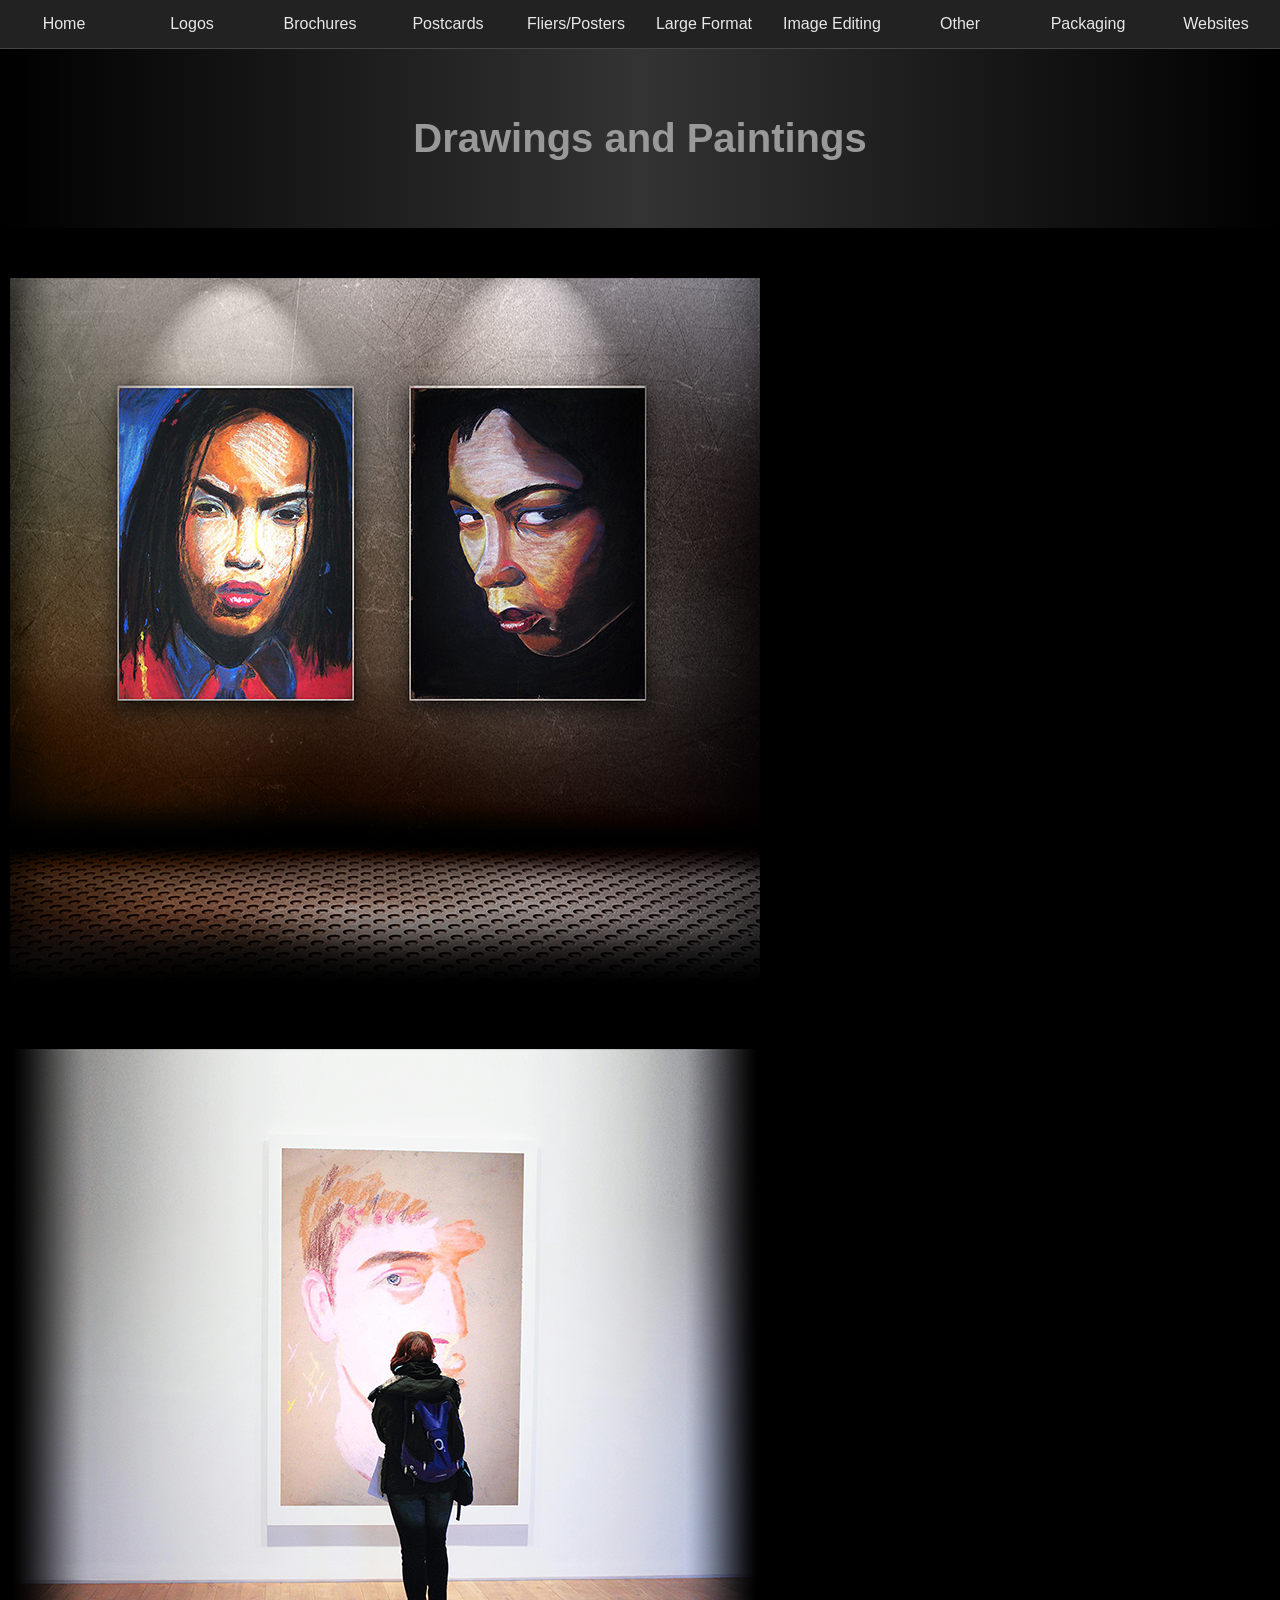
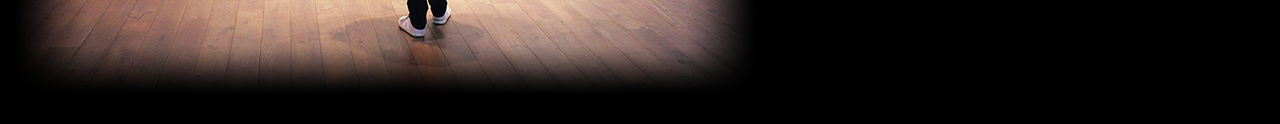
<file: art/index.html>
<!DOCTYPE html>
<html lang="en">
<head>
    <meta charset="UTF-8">
    <meta name="viewport" content="width=device-width, initial-scale=1.0">
    <title>Drawings and Paintings</title>
    <link href="../sitepro/css/portstyle.css" rel="stylesheet" type="text/css">
</head>
<body>
    <div id="wrapper">
        <div class="navigation">
            <div class="menu-toggle" id="mobile-menu">
                <span class="bar"></span>
                <span class="bar"></span>
                <span class="bar"></span>
            </div>
            <ul class="nav" id="main-nav">
                <li class="nav"><a href="../index.html">Home</a></li>
                <li class="nav"><a href="../logos/index.html">Logos</a></li>
                <li class="nav"><a href="../brochures/index.html">Brochures</a></li>
                <li class="nav"><a href="../postcards/index.html">Postcards</a></li>
                <li class="nav"><a href="../fliers/index.html">Fliers/Posters</a></li>
                <li class="nav"><a href="../large/index.html">Large Format</a></li>
                <li class="nav"><a href="../photos/index.html">Image Editing</a></li>
                <li class="nav"><a href="../tearsheets/index.html">Other</a></li>
                <li class="nav"><a href="../packaging/index.html">Packaging</a></li>
                <li class="nav"><a href="../webdesign/index.html">Websites</a></li>
            </ul>
        </div> <div class="header">
            <h1>Drawings and Paintings</h1>
        </div>

        <div class="Table">
            <div class="TableRow">
                <div class="TableCell">
                    <img src="../sitepro/gallery/Art-DaBrat.png" alt="Portraits">
                </div>
            </div>

            <div class="TableRow">
                <div class="TableCell">
                    <img src="../sitepro/gallery/Art-Michael-Viewer.png" onmouseover="this.src='../sitepro/gallery/Art-Michael.png'" onmouseout="this.src='../sitepro/gallery/Art-Michael-Viewer.png'" alt="Michael Drawing">
                </div>
            </div>
        </div> </div> <script src="../sitepro/js/script.js"></script>
</body>
</html>
</file>
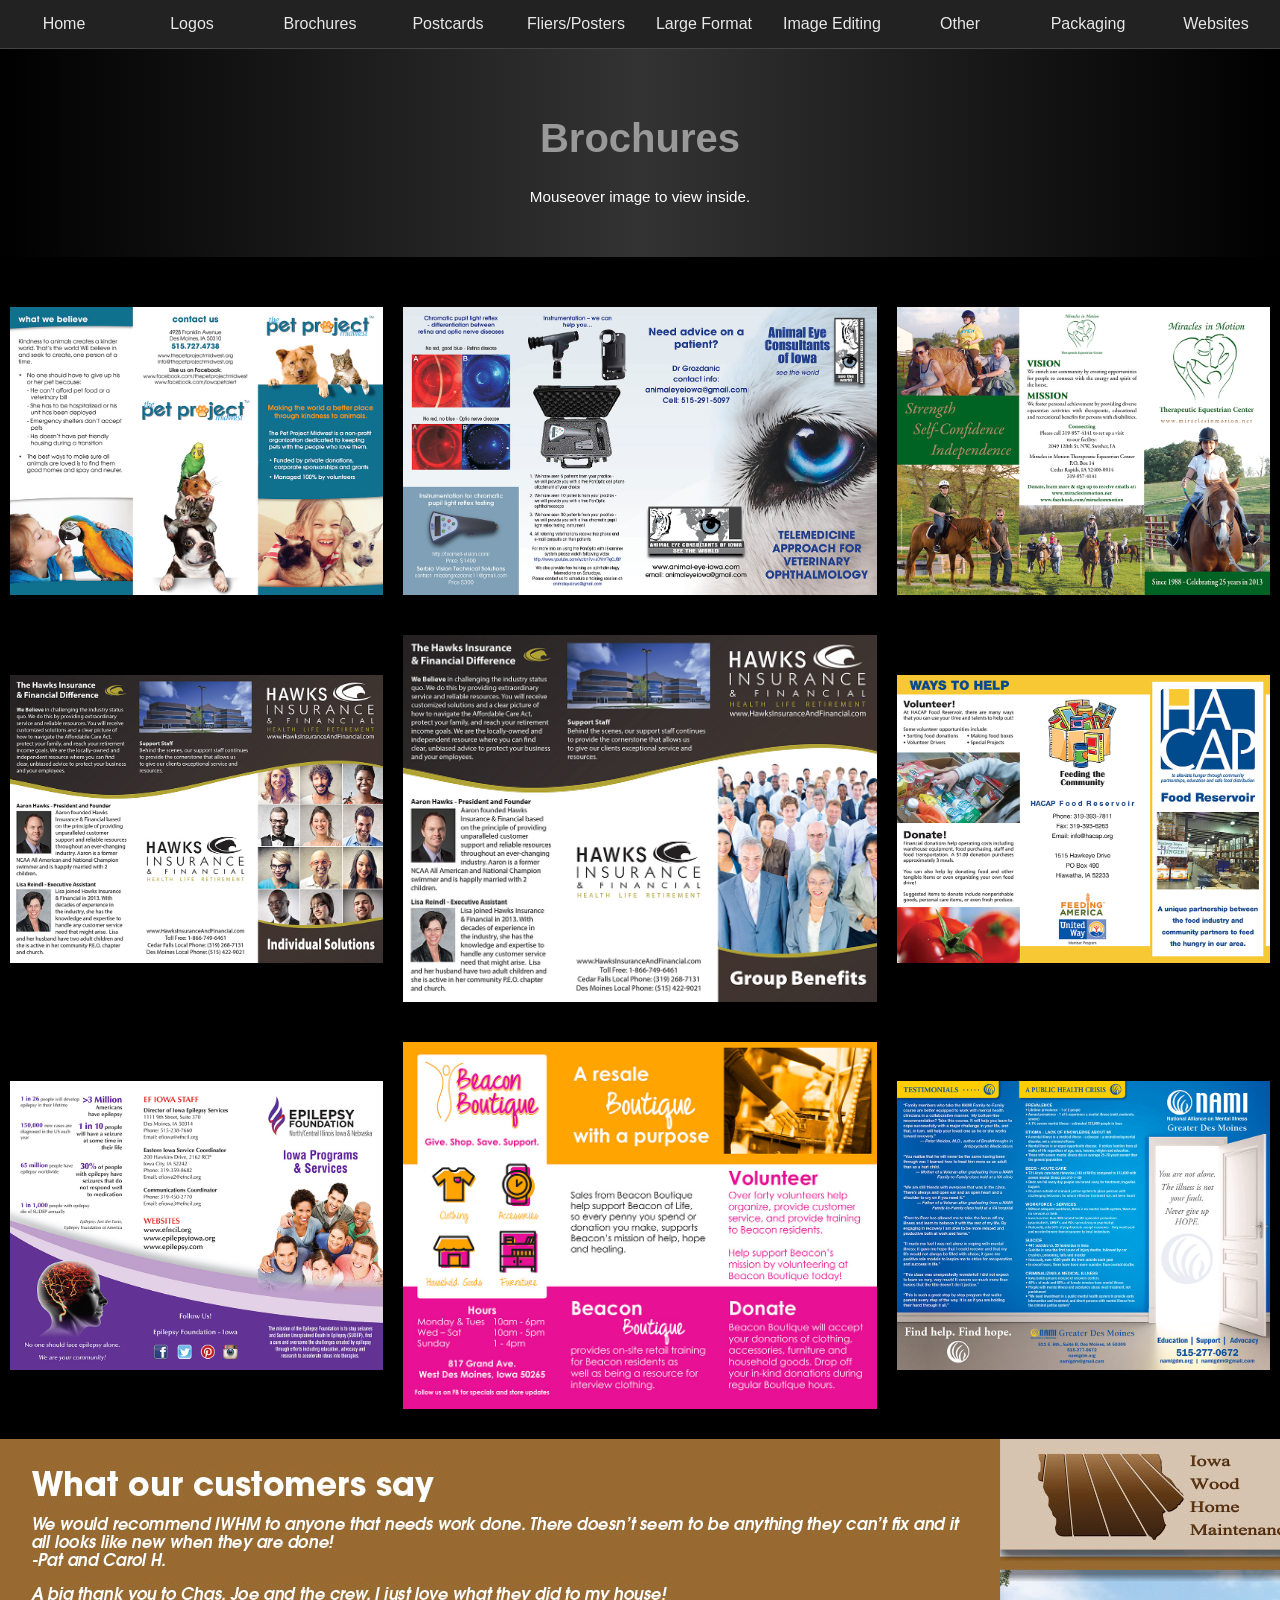
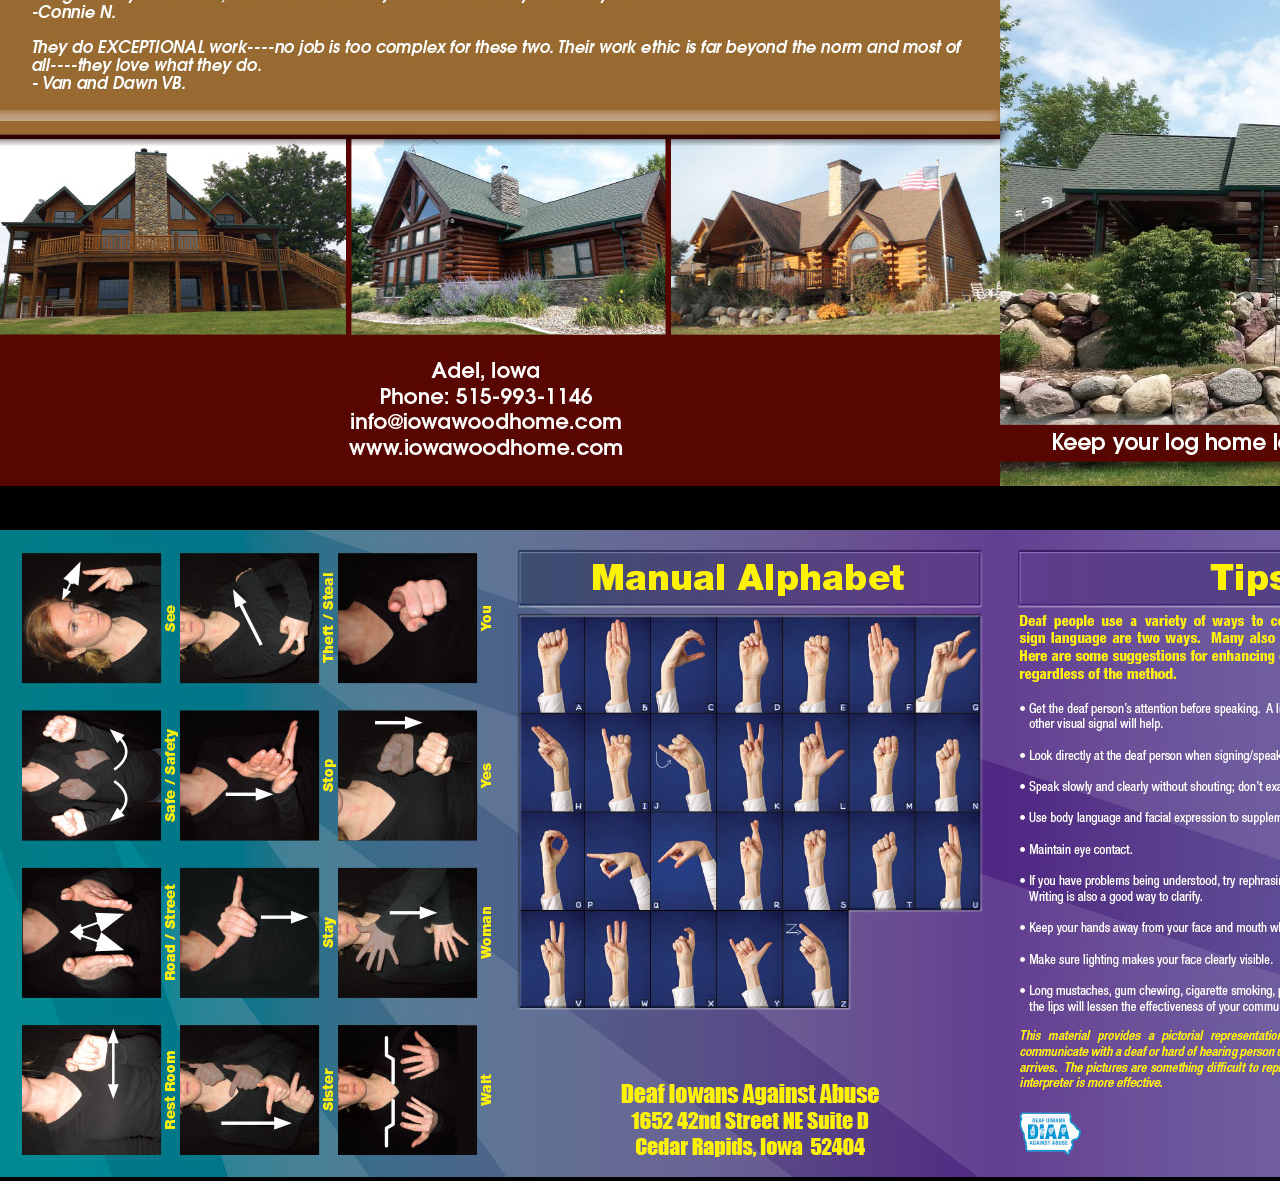
<file: brochures/index.html>
<!DOCTYPE html>
<html lang="en">
<head>
    <meta charset="UTF-8">
    <meta name="viewport" content="width=device-width, initial-scale=1.0">
    <title>Brochures</title>
    <link href="../sitepro/css/portstyle.css" rel="stylesheet" type="text/css">
</head>
<body>
    <div id="wrapper">
        <div class="navigation">
            <div class="menu-toggle" id="mobile-menu">
                <span class="bar"></span>
                <span class="bar"></span>
                <span class="bar"></span>
            </div>
            <ul class="nav" id="main-nav">
                <li class="nav"><a href="../index.html">Home</a></li>
                <li class="nav"><a href="../logos/index.html">Logos</a></li>
                <li class="nav"><a href="../brochures/index.html">Brochures</a></li>
                <li class="nav"><a href="../postcards/index.html">Postcards</a></li>
                <li class="nav"><a href="../fliers/index.html">Fliers/Posters</a></li>
                <li class="nav"><a href="../large/index.html">Large Format</a></li>
                <li class="nav"><a href="../photos/index.html">Image Editing</a></li>
                <li class="nav"><a href="../tearsheets/index.html">Other</a></li>
                <li class="nav"><a href="../packaging/index.html">Packaging</a></li>
                <li class="nav"><a href="../webdesign/index.html">Websites</a></li>
            </ul>
        </div> <div class="header">
            <h1>Brochures</h1>
            <h2 class="blink">Mouseover image to view inside.</h2>
        </div>

        <div class="Table">
            <div class="TableRow">
                <div class="TableCell">
                    <img src="../sitepro/gallery/Brochure1.jpg" onmouseover="this.src='../sitepro/gallery/Brochure1a.jpg'" onmouseout="this.src='../sitepro/gallery/Brochure1.jpg'" alt="Brochure 1">
                </div>
                <div class="TableCell">
                    <img src="../sitepro/gallery/Brochure11.jpg" onmouseover="this.src='../sitepro/gallery/Brochure11a.jpg'" onmouseout="this.src='../sitepro/gallery/Brochure11.jpg'" alt="Brochure 11">
                </div>
                <div class="TableCell">
                    <img src="../sitepro/gallery/Brochure3.jpg" onmouseover="this.src='../sitepro/gallery/Brochure3a.jpg'" onmouseout="this.src='../sitepro/gallery/Brochure3.jpg'" alt="Brochure 3">
                </div>
            </div>
            <div class="TableRow">
                <div class="TableCell">
                    <img src="../sitepro/gallery/Brochure5.jpg" onmouseover="this.src='../sitepro/gallery/Brochure5a.jpg'" onmouseout="this.src='../sitepro/gallery/Brochure5.jpg'" alt="Brochure 5">
                </div>
                <div class="TableCell">
                    <img src="../sitepro/gallery/Brochure6.jpg" onmouseover="this.src='../sitepro/gallery/Brochure6a.jpg'" onmouseout="this.src='../sitepro/gallery/Brochure6.jpg'" alt="Brochure 6">
                </div>
                <div class="TableCell">
                    <img src="../sitepro/gallery/Brochure7.jpg" onmouseover="this.src='../sitepro/gallery/Brochure7a.jpg'" onmouseout="this.src='../sitepro/gallery/Brochure7.jpg'" alt="Brochure 7">
                </div>
            </div>
            <div class="TableRow">
                <div class="TableCell">
                    <img src="../sitepro/gallery/Brochure8.jpg" onmouseover="this.src='../sitepro/gallery/Brochure8a.jpg'" onmouseout="this.src='../sitepro/gallery/Brochure8.jpg'" alt="Brochure 8">
                </div>
                <div class="TableCell">
                    <img src="../sitepro/gallery/Brochure10.jpg" onmouseover="this.src='../sitepro/gallery/Brochure10a.jpg'" onmouseout="this.src='../sitepro/gallery/Brochure10.jpg'" alt="Brochure 10">
                </div>
                <div class="TableCell">
                    <img src="../sitepro/gallery/Brochure2.jpg" onmouseover="this.src='../sitepro/gallery/Brochure2a.jpg'" onmouseout="this.src='../sitepro/gallery/Brochure2.jpg'" alt="Brochure 2">
                </div>
            </div>
        </div> <div style="float:left; clear:left; padding-bottom:40px;">
            <img src="../sitepro/gallery/Brochure14.jpg" onmouseover="this.src='../sitepro/gallery/Brochure14a.jpg'" onmouseout="this.src='../sitepro/gallery/Brochure14.jpg'" alt="Brochure 14">
        </div>

        <div style="float:left; clear:left;">
            <img src="../sitepro/gallery/Brochure12.jpg" onmouseover="this.src='../sitepro/gallery/Brochure12a.jpg'" onmouseout="this.src='../sitepro/gallery/Brochure12.jpg'" alt="Brochure 12">
        </div>
    </div> <script src="../sitepro/js/script.js"></script>
</body>
</html>
</file>
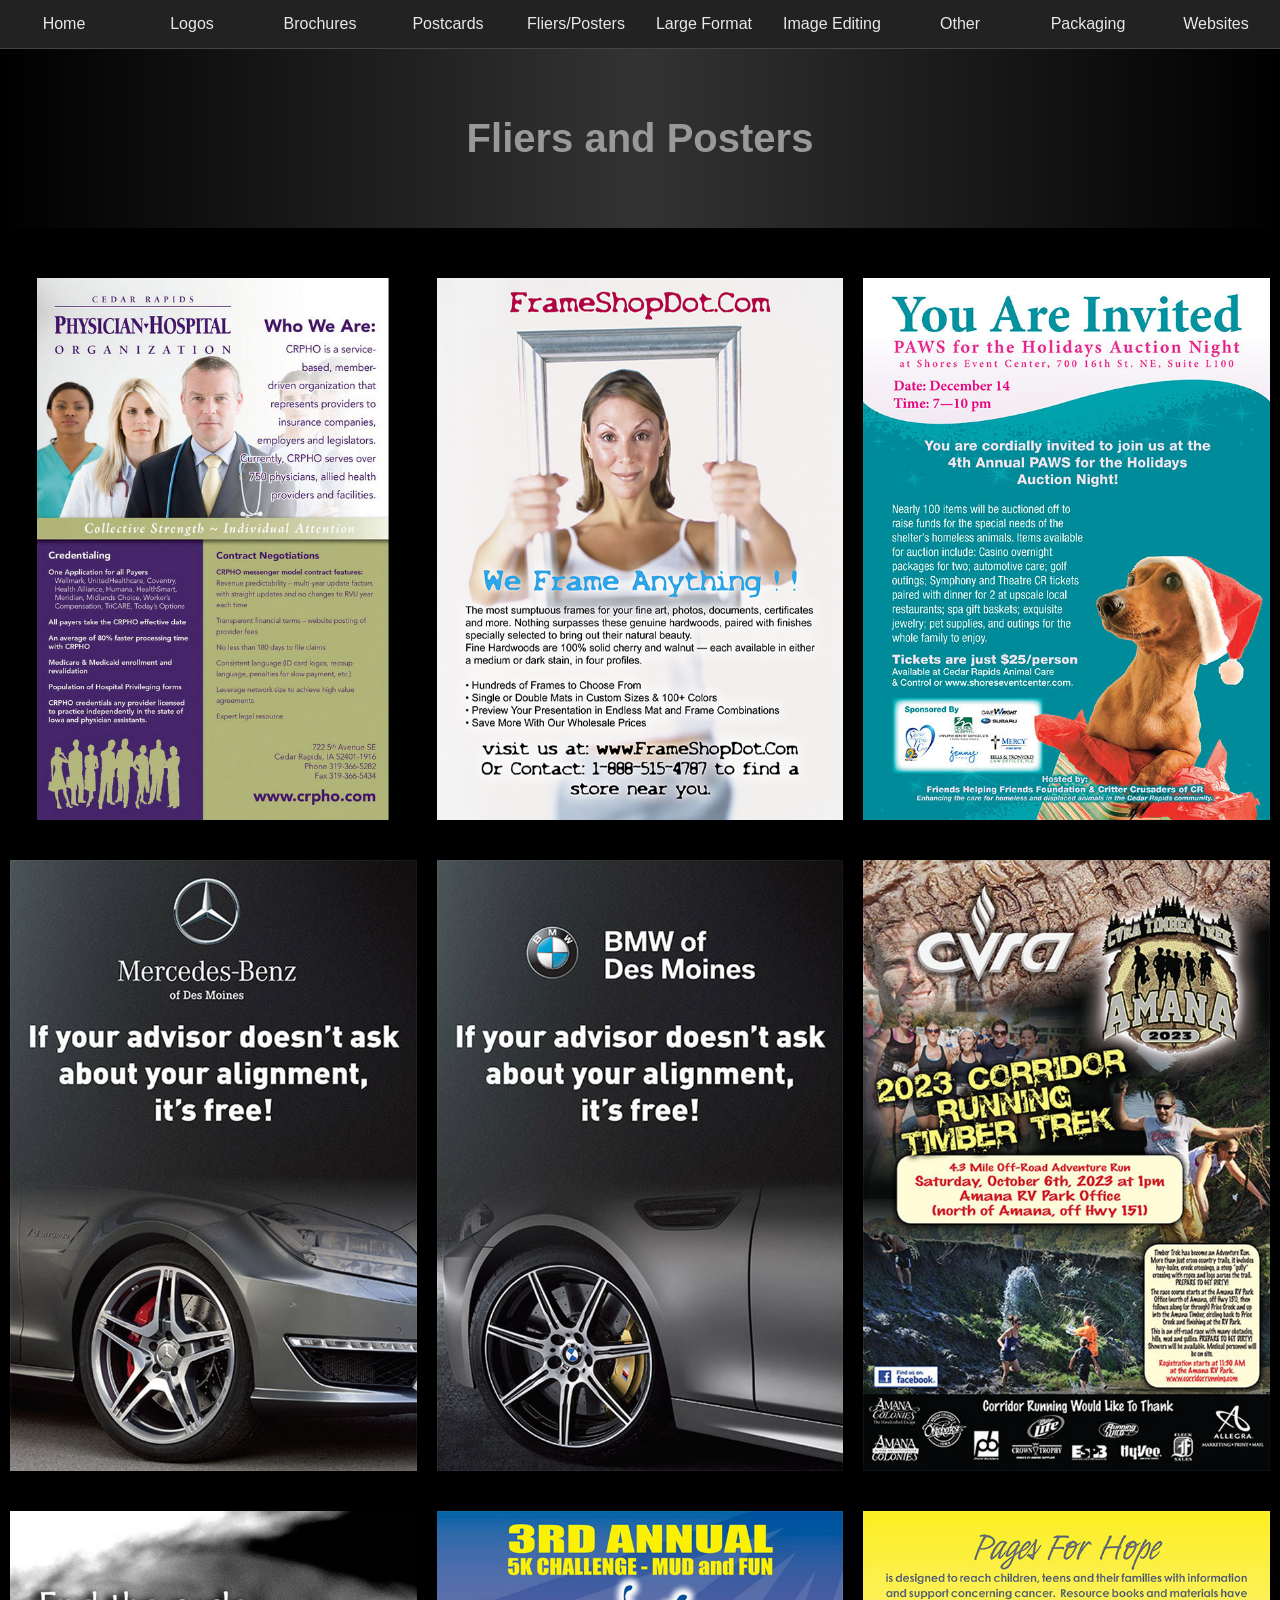
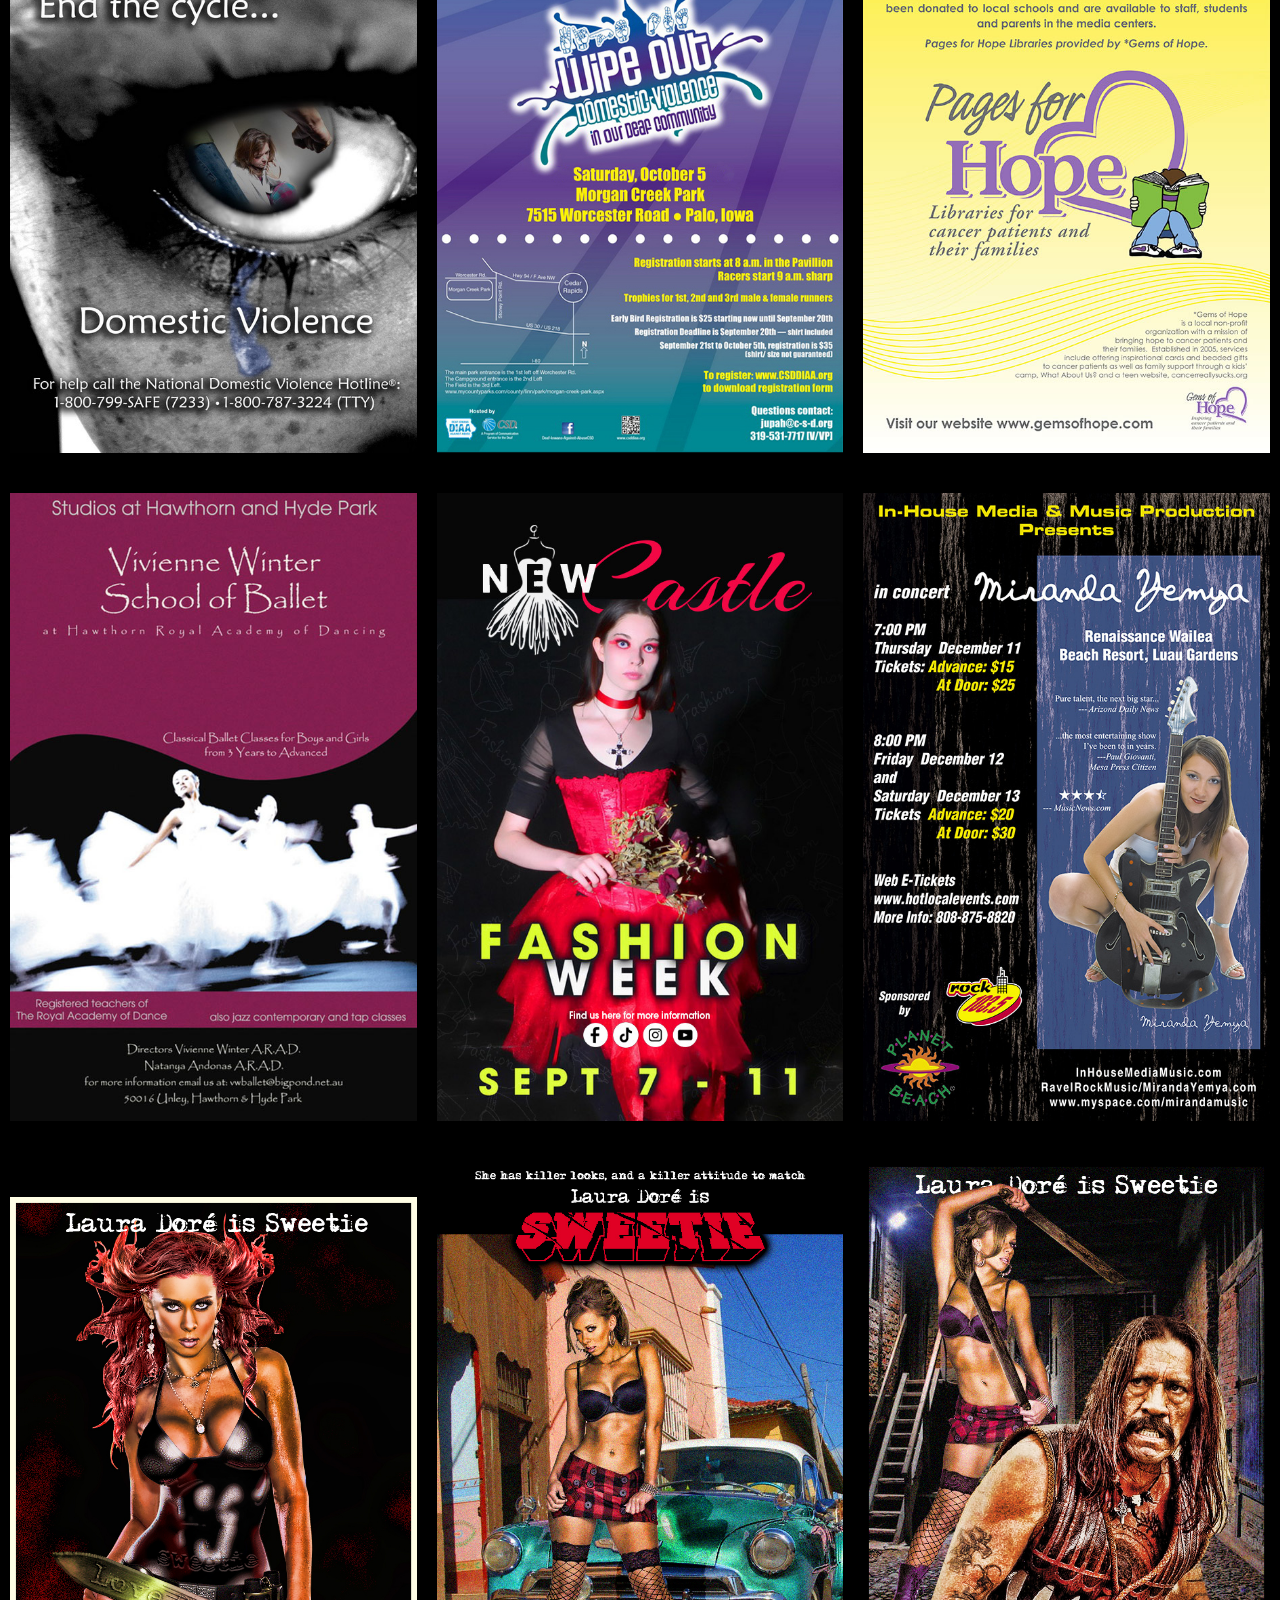
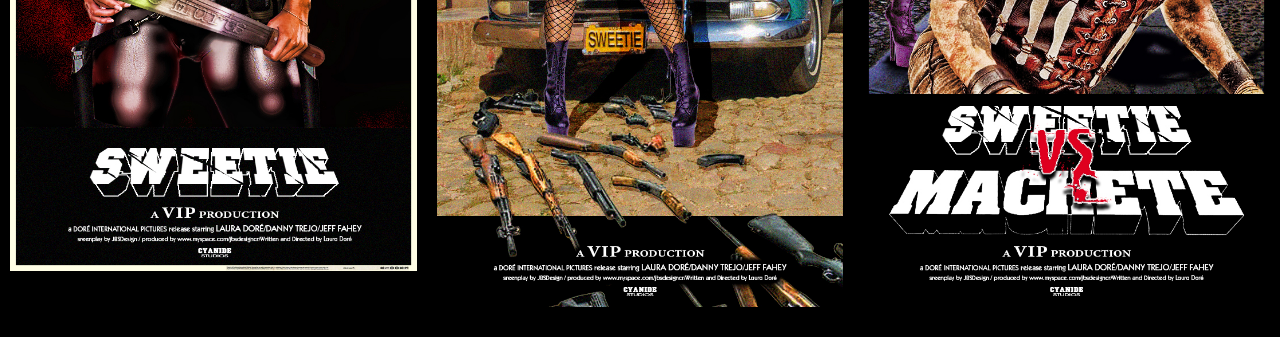
<file: fliers/index.html>
<!DOCTYPE html>
<html lang="en">
<head>
    <meta charset="UTF-8">
    <meta name="viewport" content="width=device-width, initial-scale=1.0">
    <title>Fliers &amp; Posters</title>
    <link href="../sitepro/css/portstyle.css" rel="stylesheet" type="text/css">
</head>
<body>
    <div id="wrapper">
        <div class="navigation">
            <div class="menu-toggle" id="mobile-menu">
                <span class="bar"></span>
                <span class="bar"></span>
                <span class="bar"></span>
            </div>
            <ul class="nav" id="main-nav">
                <li class="nav"><a href="../index.html">Home</a></li>
                <li class="nav"><a href="../logos/index.html">Logos</a></li>
                <li class="nav"><a href="../brochures/index.html">Brochures</a></li>
                <li class="nav"><a href="../postcards/index.html">Postcards</a></li>
                <li class="nav"><a href="../fliers/index.html">Fliers/Posters</a></li>
                <li class="nav"><a href="../large/index.html">Large Format</a></li>
                <li class="nav"><a href="../photos/index.html">Image Editing</a></li>
                <li class="nav"><a href="../tearsheets/index.html">Other</a></li>
                <li class="nav"><a href="../packaging/index.html">Packaging</a></li>
                <li class="nav"><a href="../webdesign/index.html">Websites</a></li>
            </ul>
        </div> <div class="header">
            <h1>Fliers and Posters</h1>
        </div>

        <div class="Table">
            <div class="TableRow">
                <div class="TableCell">
                    <img src="../sitepro/gallery/Flyer1.jpg" onmouseover="this.src='../sitepro/gallery/Flyer1a.jpg'" onmouseout="this.src='../sitepro/gallery/Flyer1.jpg'" alt="Flyer 1">
                </div>
                <div class="TableCell">
                    <img src="../sitepro/gallery/Flyer2.jpg" alt="Frameshop">
                </div>
                <div class="TableCell">
                    <img src="../sitepro/gallery/Flyer3.jpg" alt="Paws Holiday">
                </div>
            </div>
            <div class="TableRow">
                <div class="TableCell">
                    <img src="../sitepro/gallery/Poster-Mercedes.jpg" alt="DSM Mercedes">
                </div>
                <div class="TableCell">
                    <img src="../sitepro/gallery/Poster-BMW.jpg" alt="DSM BMW">
                </div>
                <div class="TableCell">
                    <img src="../sitepro/gallery/Poster-CVRA.jpg" alt="CRVA">
                </div>
            </div>
            <div class="TableRow">
                <div class="TableCell">
                    <img src="../sitepro/gallery/Poster-Domestic.jpg" alt="Domestic Violence">
                </div>
                <div class="TableCell">
                    <img src="../sitepro/gallery/Poster-Wipeout.jpg" alt="Wipe Out">
                </div>
                <div class="TableCell">
                    <img src="../sitepro/gallery/Poster-Pages.jpg" alt="Pages for Hope">
                </div>
            </div>
            <div class="TableRow">
                <div class="TableCell">
                    <img src="../sitepro/gallery/Poster-Ballet.jpg" alt="Ballet">
                </div>
                <div class="TableCell">
                    <img src="../sitepro/gallery/Poster-Fashion.jpg" alt="New Castle">
                </div>
                <div class="TableCell">
                    <img src="../sitepro/gallery/Poster-Miranda.jpg" alt="Miranda">
                </div>
            </div>
            <div class="TableRow">
                <div class="TableCell">
                    <img src="../sitepro/gallery/Poster-Sweetie-1.jpg" alt="Sweetie 1">
                </div>
                <div class="TableCell">
                    <img src="../sitepro/gallery/Poster-Sweetie-2.jpg" alt="Sweetie 2">
                </div>
                <div class="TableCell">
                    <img src="../sitepro/gallery/Poster-Sweetie-3.jpg" alt="Sweetie 3">
                </div>
            </div>
        </div> </div> <script src="../sitepro/js/script.js"></script>
</body>
</html>
</file>
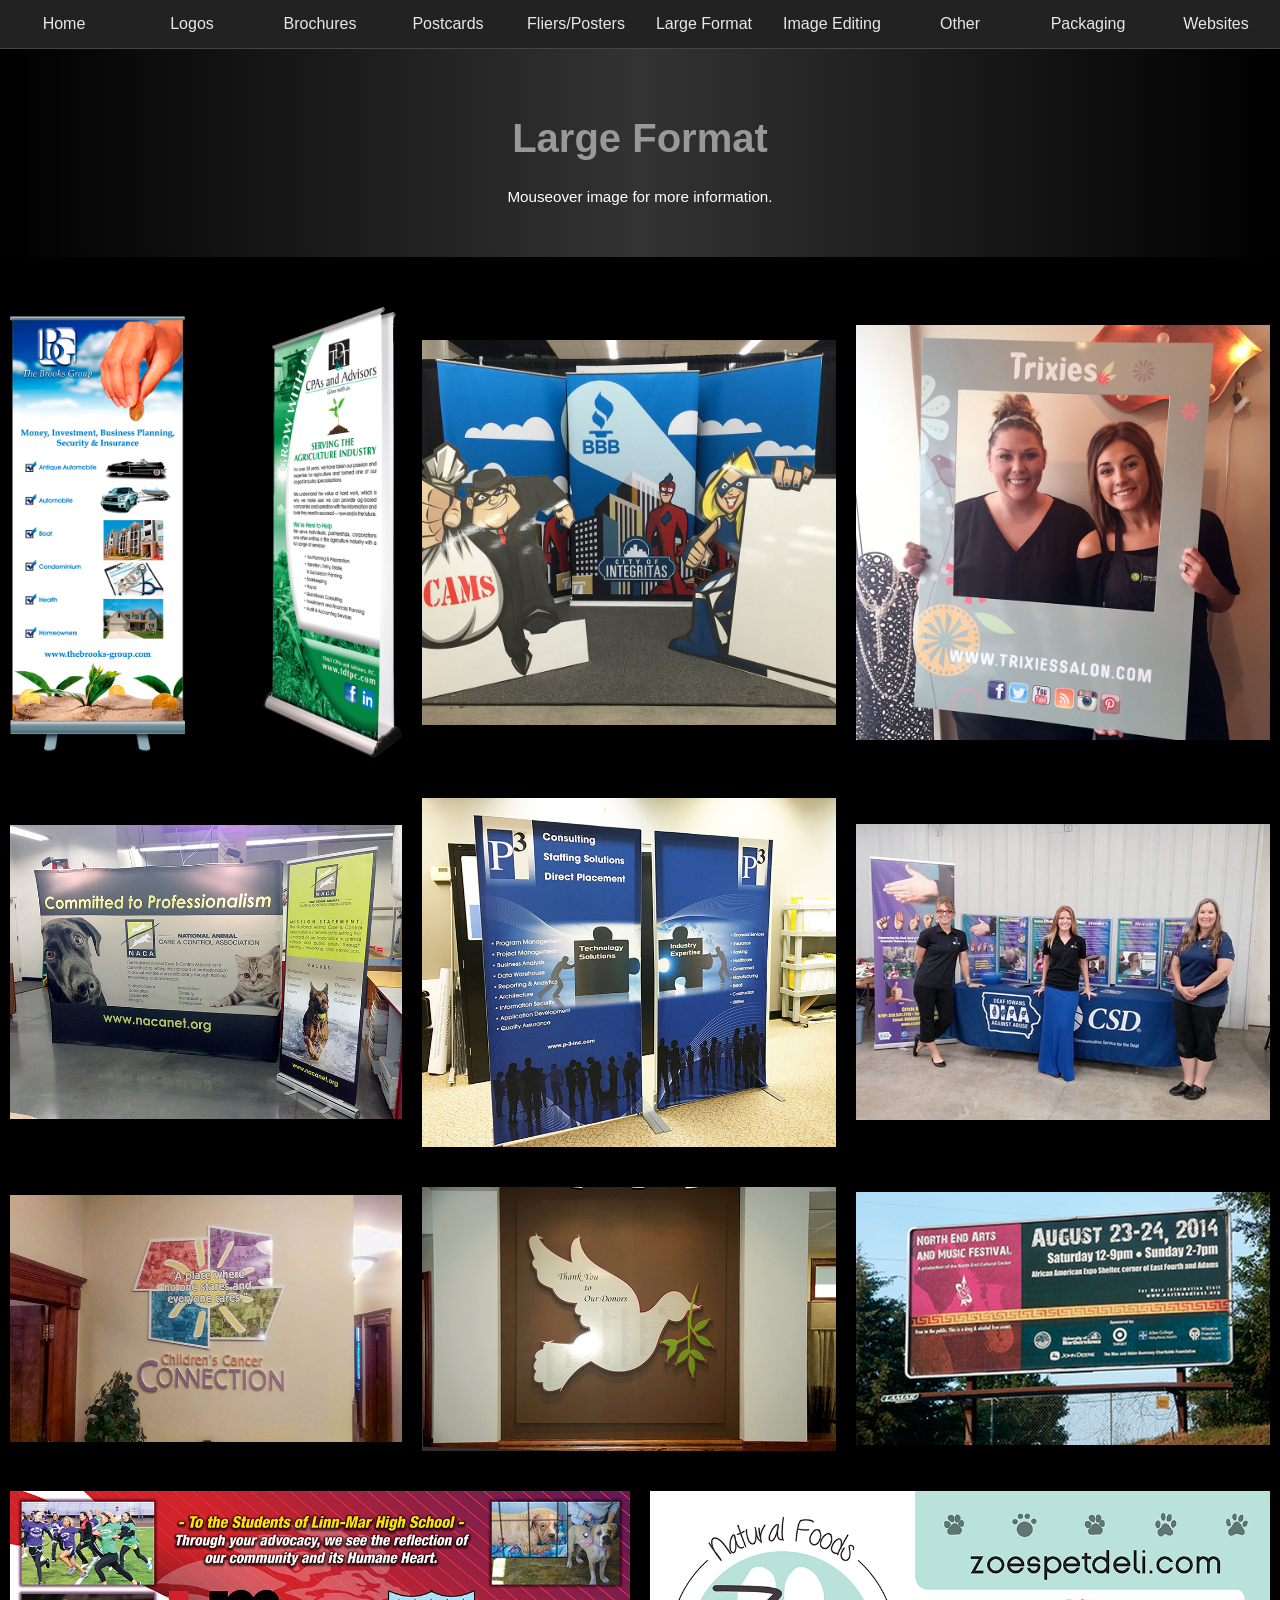
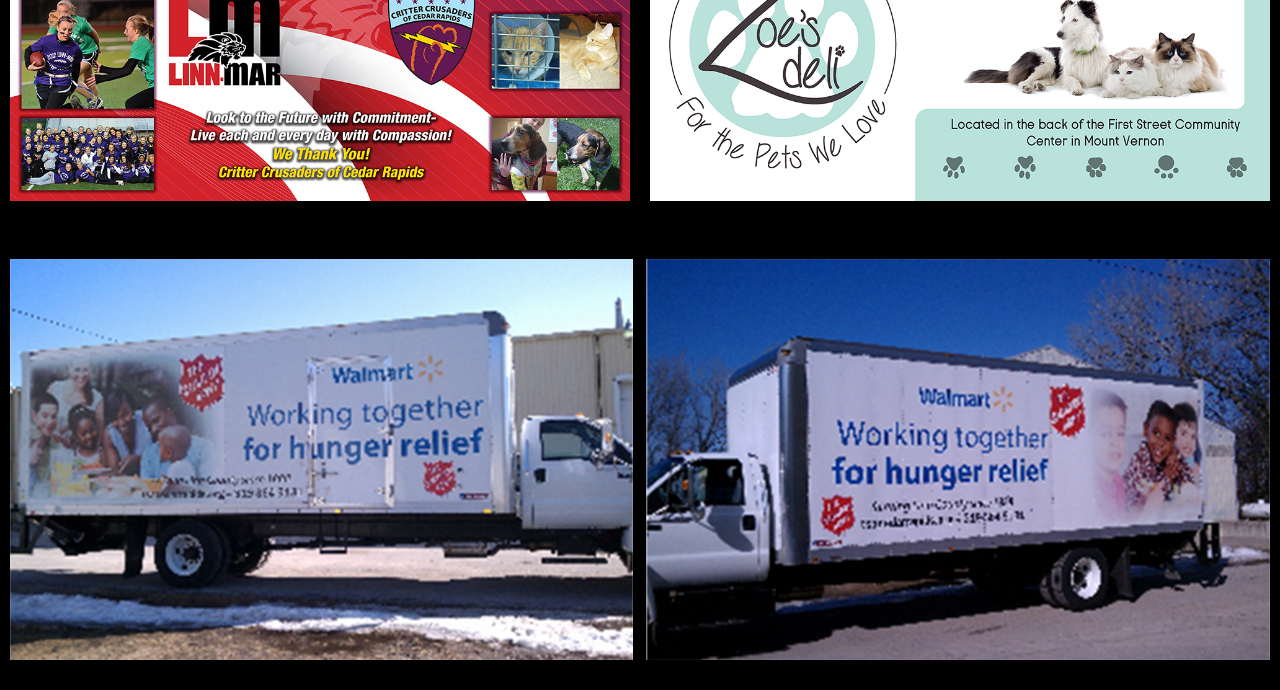
<file: large/index.html>
<!DOCTYPE html>
<html lang="en">
<head>
    <meta charset="UTF-8">
    <meta name="viewport" content="width=device-width, initial-scale=1.0">
    <title>Large Format</title>
    <link href="../sitepro/css/portstyle.css" rel="stylesheet" type="text/css">
</head>

<body>
    <div id="wrapper">
        <div class="navigation">
            <div class="menu-toggle" id="mobile-menu">
                <span class="bar"></span>
                <span class="bar"></span>
                <span class="bar"></span>
            </div>
            <ul class="nav" id="main-nav">
                <li class="nav"><a href="../index.html">Home</a></li>
                <li class="nav"><a href="../logos/index.html">Logos</a></li>
                <li class="nav"><a href="../brochures/index.html">Brochures</a></li>
                <li class="nav"><a href="../postcards/index.html">Postcards</a></li>
                <li class="nav"><a href="../fliers/index.html">Fliers/Posters</a></li>
                <li class="nav"><a href="../large/index.html">Large Format</a></li>
                <li class="nav"><a href="../photos/index.html">Image Editing</a></li>
                <li class="nav"><a href="../tearsheets/index.html">Other</a></li>
                <li class="nav"><a href="../packaging/index.html">Packaging</a></li>
                <li class="nav"><a href="../webdesign/index.html">Websites</a></li>
            </ul>
    </div> <!--close navigation-->
    
    <div class="header">
		<h1>Large Format</h1>
    <h2 class="blink">Mouseover image for more information.</h2></div>

<div class="Table">
  <div class="TableRow">
    <div class="TableCell"><img src="../sitepro/gallery/Large6.png" /><div class="overlay"><div class="text">Vertical Banners
for The Brooks Group and TD&amp;T.</div></div></div>
    <div class="TableCell"><img src="../sitepro/gallery/Large2.png" /><div class="overlay"><div class="text">Trade Show Display
for the Better Business Bureau.</div></div></div>
    <div class="TableCell"><img src="../sitepro/gallery/Large3.png" /><div class="overlay"><div class="text">Social Media Photo Frame
for Trixies in Des Moines.</div></div></div>
 </div>
      
  <div class="TableRow">
    <div class="TableCell"><img src="../sitepro/gallery/Large4.png" /><div class="overlay"><div class="text">Trade Show Display
for NACA.</div></div></div>
    <div class="TableCell"><img src="../sitepro/gallery/Large5.png" /><div class="overlay"><div class="text">Vertical Banners
for PC3.</div></div></div>
    <div class="TableCell"><img src="../sitepro/gallery/Large1.png" /><div class="overlay"><div class="text">Retractable Banner, Table Cloth and <br />Panel Display for Deaf Iowans.</div></div></div>
  </div>
  
  <div class="TableRow">
    <div class="TableCell"><img src="../sitepro/gallery/Large7.png" /><div class="overlay"><div class="text">Wall Display for Children's Cancer Connnection.<br />Each of the 4 color sections is a collage of <br />the children served.</div></div></div>
    <div class="TableCell"><img src="../sitepro/gallery/Large8.png" /><div class="overlay"><div class="text">Donor Wall Display for Manchester Retirement Center.</div></div></div>
    <div class="TableCell"><img src="../sitepro/gallery/NEF Billboard.png" /><div class="overlay"><div class="text">Billboard for North End Arts &amp; Music Festival.</div></div></div>
  </div>
  

</div> <!--close table-->
  <div class="TableRow">
      <div class="TableCell"><img src="../sitepro/gallery/Large10.png" /><div class="overlay"><div class="text">Banner 72x36&#34;
for Linn-Mar High School &amp; Critter Crusaders.</div></div></div>
        <div class="TableCell"><img src="../sitepro/gallery/Large12.png" /><div class="overlay"><div class="text">Banner 72x36&#34;
for Zoe&#8217;s Deli.</div></div></div>
  </div><br />
  
<div class="TableRow">
	<div class="TableCell"><img src="../sitepro/gallery/Large11.png" /><div class="overlay"><div class="text">Truck Graphics
for Salvation Army Hunger Relief.</div></div></div>

</div> <script src="../sitepro/js/script.js"></script> <!--close wrapper-->

</body>
</html>
</file>
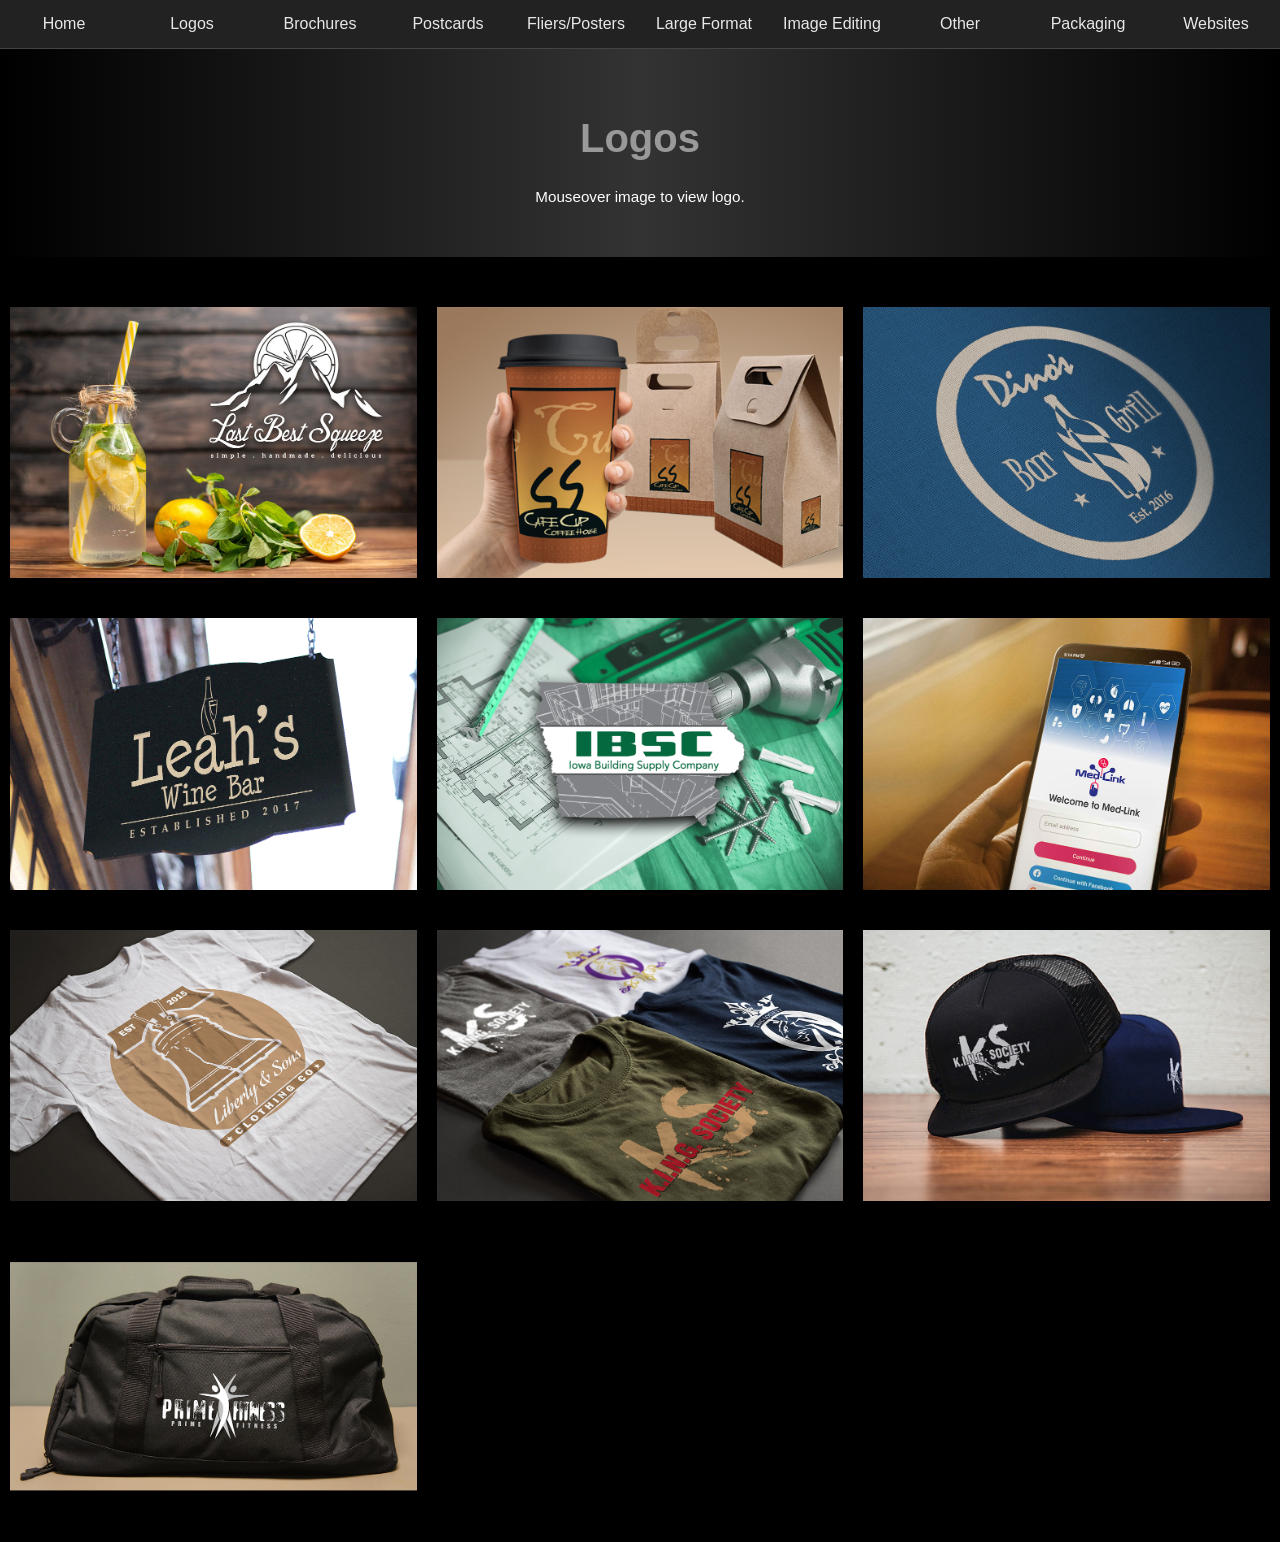
<file: logos/index.html>
<!DOCTYPE html>
<html lang="en">
<head>
    <meta charset="UTF-8">
    <meta name="viewport" content="width=device-width, initial-scale=1.0">
    <title>Logos</title>
    <link href="../sitepro/css/portstyle.css" rel="stylesheet" type="text/css">
</head>
<body>
    <div id="wrapper">
        <div class="navigation">
            <div class="menu-toggle" id="mobile-menu">
                <span class="bar"></span>
                <span class="bar"></span>
                <span class="bar"></span>
            </div>
            <ul class="nav" id="main-nav">
                <li class="nav"><a href="../index.html">Home</a></li>
                <li class="nav"><a href="../logos/index.html">Logos</a></li>
                <li class="nav"><a href="../brochures/index.html">Brochures</a></li>
                <li class="nav"><a href="../postcards/index.html">Postcards</a></li>
                <li class="nav"><a href="../fliers/index.html">Fliers/Posters</a></li>
                <li class="nav"><a href="../large/index.html">Large Format</a></li>
                <li class="nav"><a href="../photos/index.html">Image Editing</a></li>
                <li class="nav"><a href="../tearsheets/index.html">Other</a></li>
                <li class="nav"><a href="../packaging/index.html">Packaging</a></li>
                <li class="nav"><a href="../webdesign/index.html">Websites</a></li>
            </ul>
        </div> <div class="header">
            <h1>Logos</h1>
            <h2 class="blink">Mouseover image to view logo.</h2>
        </div>

        <div class="Table">
            <div class="TableRow">
                <div class="TableCell">
                    <img src="../sitepro/gallery/Logo-LBS-Photo.png" onmouseover="this.src='../sitepro/gallery/Logo-LBS.png'" onmouseout="this.src='../sitepro/gallery/Logo-LBS-Photo.png'" alt="Last Best Squeeze">
                </div>
                <div class="TableCell">
                    <img src="../sitepro/gallery/Logo-Cafe-Photo.png" onmouseover="this.src='../sitepro/gallery/Logo-Cafe.png'" onmouseout="this.src='../sitepro/gallery/Logo-Cafe-Photo.png'" alt="Cafe Cup">
                </div>
                <div class="TableCell">
                    <img src="../sitepro/gallery/Logo-Dinos-Photo.png" onmouseover="this.src='../sitepro/gallery/Logo-Dinos.png'" onmouseout="this.src='../sitepro/gallery/Logo-Dinos-Photo.png'" alt="Dinos">
                </div>
            </div>

            <div class="TableRow">
                <div class="TableCell">
                    <img src="../sitepro/gallery/Logo-Leahs.png" alt="Leahs">
                </div>
                <div class="TableCell">
                    <img src="../sitepro/gallery/Logo-IBSC-Photo.png" onmouseover="this.src='../sitepro/gallery/Logo-IBSC.png'" onmouseout="this.src='../sitepro/gallery/Logo-IBSC-Photo.png'" alt="IBSC">
                </div>
                <div class="TableCell">
                    <img src="../sitepro/gallery/Logo-Medlink-Photo.png" onmouseover="this.src='../sitepro/gallery/Logo-Medlink.png'" onmouseout="this.src='../sitepro/gallery/Logo-Medlink-Photo.png'" alt="Med-Link">
                </div>
            </div>

            <div class="TableRow">
                <div class="TableCell">
                    <img src="../sitepro/gallery/Logo-Liberty-Photo.png" onmouseover="this.src='../sitepro/gallery/Logo-Liberty.png'" onmouseout="this.src='../sitepro/gallery/Logo-Liberty-Photo.png'" alt="Liberty Sons">
                </div>
                <div class="TableCell">
                    <img src="../sitepro/gallery/Logo-KS-Shirts.png" onmouseover="this.src='../sitepro/gallery/Logo-KS-Purple.png'" onmouseout="this.src='../sitepro/gallery/Logo-KS-Shirts.png'" alt="King Society Shirts">
                </div>
                <div class="TableCell">
                    <img src="../sitepro/gallery/Logo-KS-Caps.png" onmouseover="this.src='../sitepro/gallery/Logo-KS-Red.png'" onmouseout="this.src='../sitepro/gallery/Logo-KS-Caps.png'" alt="King Society Caps">
                </div>
            </div>
            <div class="TableRow">
                <div class="TableCell">
                    <img src="../sitepro/gallery/Logo-Prime-Photo.png" onmouseover="this.src='../sitepro/gallery/Logo-Prime.png'" onmouseout="this.src='../sitepro/gallery/Logo-Prime-Photo.png'" alt="Prime Fitness">
                </div>
                <div class="TableCell"></div>
                <div class="TableCell"></div>
            </div>
        </div> </div> <script src="../sitepro/js/script.js"></script>
</body>
</html>
</file>
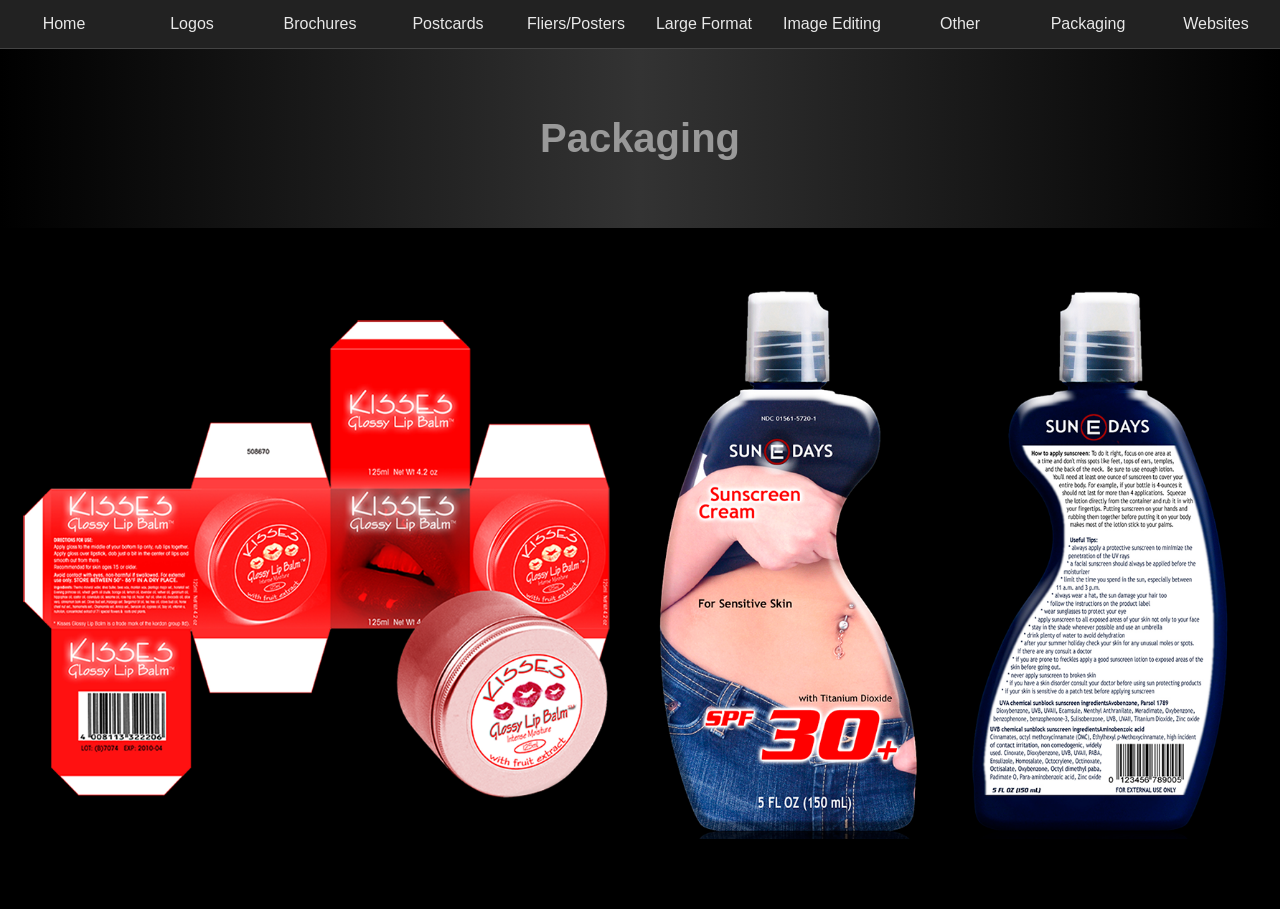
<file: packaging/index.html>
<!DOCTYPE html>
<html lang="en">
<head>
    <meta charset="UTF-8">
    <meta name="viewport" content="width=device-width, initial-scale=1.0">
    <title>Packaging</title>
    <link href="../sitepro/css/portstyle.css" rel="stylesheet" type="text/css">
</head>
<body>
    <div id="wrapper">
        <div class="navigation">
            <div class="menu-toggle" id="mobile-menu">
                <span class="bar"></span>
                <span class="bar"></span>
                <span class="bar"></span>
            </div>
            <ul class="nav" id="main-nav">
                <li class="nav"><a href="../index.html">Home</a></li>
                <li class="nav"><a href="../logos/index.html">Logos</a></li>
                <li class="nav"><a href="../brochures/index.html">Brochures</a></li>
                <li class="nav"><a href="../postcards/index.html">Postcards</a></li>
                <li class="nav"><a href="../fliers/index.html">Fliers/Posters</a></li>
                <li class="nav"><a href="../large/index.html">Large Format</a></li>
                <li class="nav"><a href="../photos/index.html">Image Editing</a></li>
                <li class="nav"><a href="../tearsheets/index.html">Other</a></li>
                <li class="nav"><a href="../packaging/index.html">Packaging</a></li>
                <li class="nav"><a href="../webdesign/index.html">Websites</a></li>
            </ul>
        </div> <div class="header">
            <h1>Packaging</h1>
        </div>

        <div class="Table">
            <div class="TableRow">
                <div class="TableCell"><img src="../sitepro/gallery/Package-Kisses.png" alt="Kisses"></div>
                <div class="TableCell"><img src="../sitepro/gallery/Package-SunEDays.png" alt="SunEDays"></div>
                <div class="TableCell"></div> </div>
            <div class="TableRow">
                <div class="TableCell"></div>
                <div class="TableCell"></div>
                <div class="TableCell"></div>
            </div>
        </div> </div> <script src="../sitepro/js/script.js"></script>
</body>
</html>
</file>
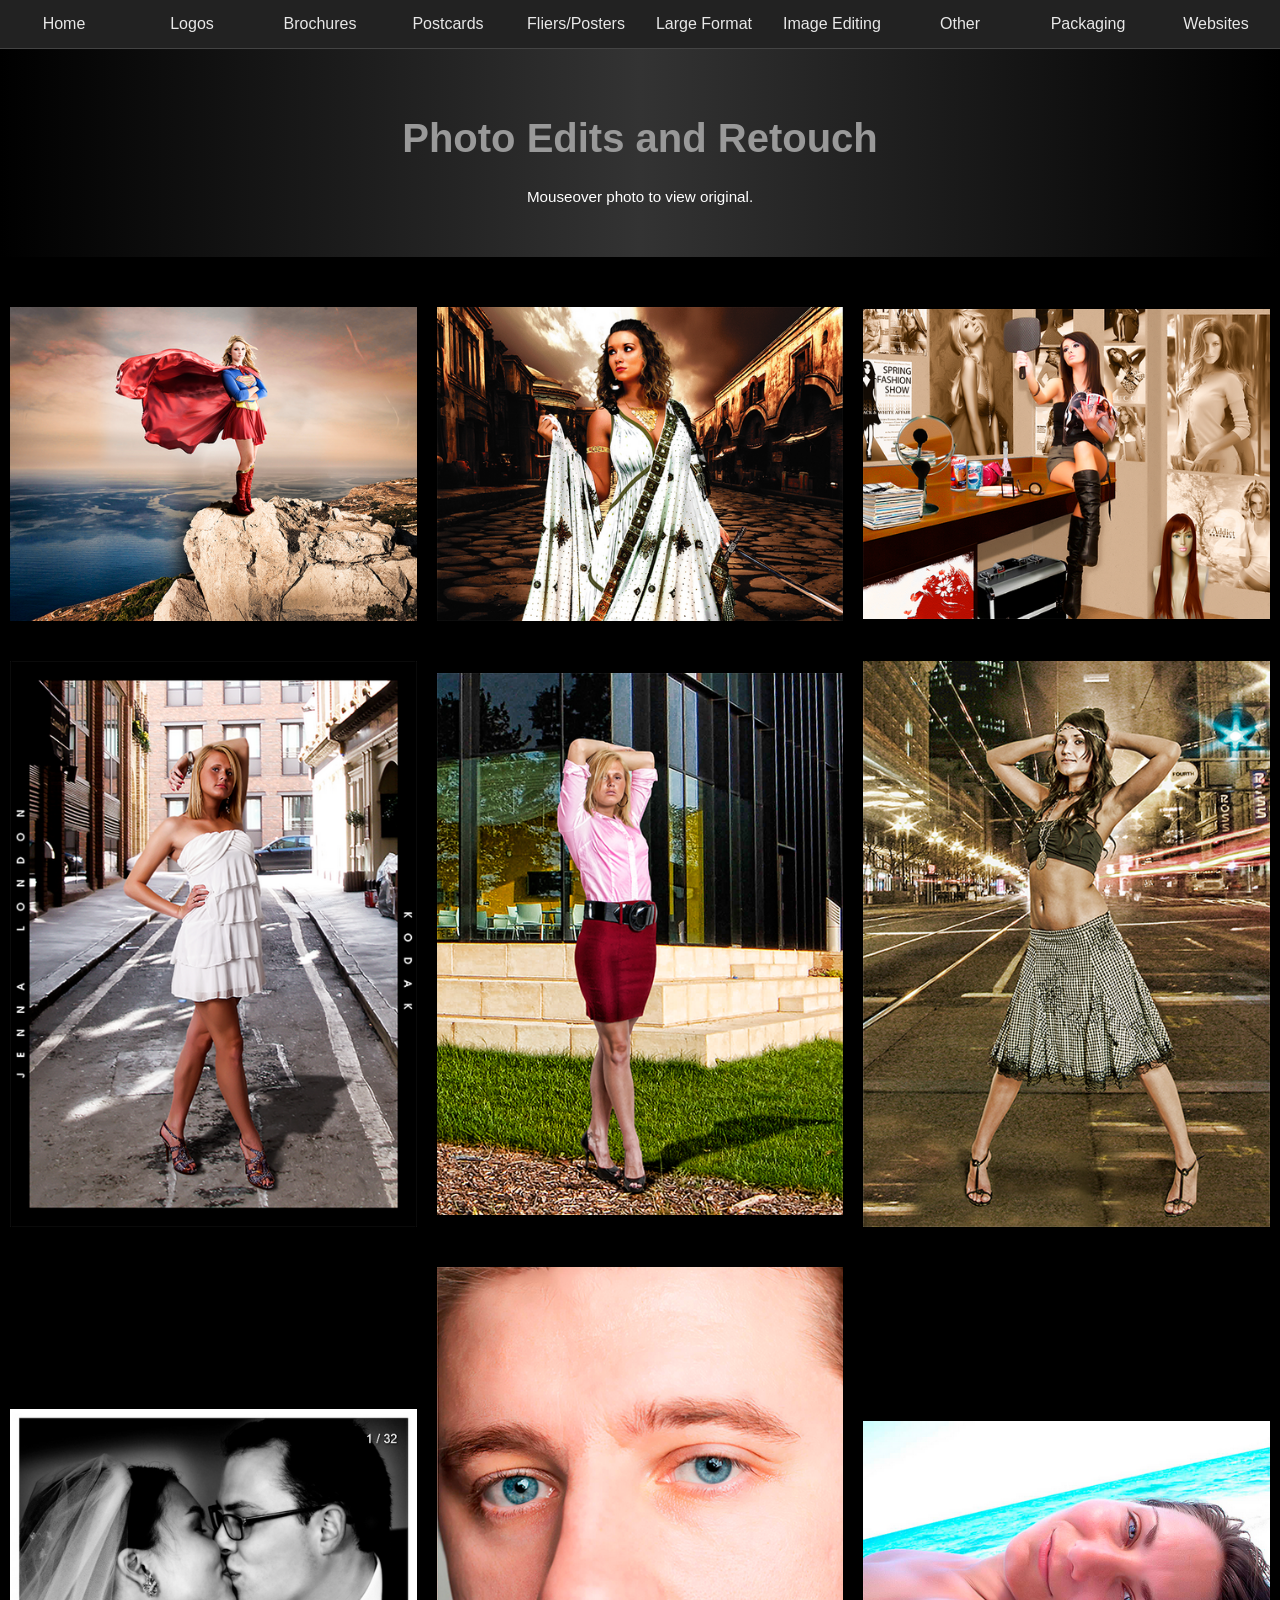
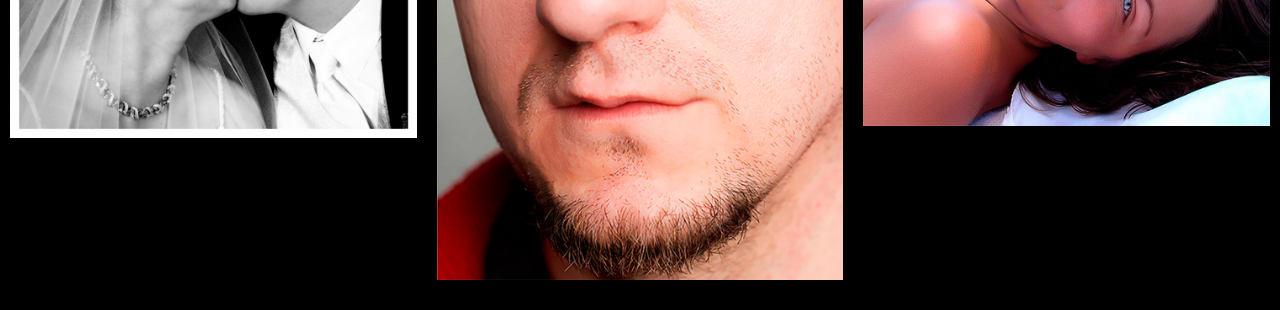
<file: photos/index.html>
<!DOCTYPE html>
<html lang="en">
<head>
    <meta charset="UTF-8">
    <meta name="viewport" content="width=device-width, initial-scale=1.0">
    <title>Photo Editing &amp; Retouch</title>
    <link href="../sitepro/css/portstyle.css" rel="stylesheet" type="text/css">
</head>
<body>
    <div id="wrapper">
        <div class="navigation">
            <div class="menu-toggle" id="mobile-menu">
                <span class="bar"></span>
                <span class="bar"></span>
                <span class="bar"></span>
            </div>
            <ul class="nav" id="main-nav">
                <li class="nav"><a href="../index.html">Home</a></li>
                <li class="nav"><a href="../logos/index.html">Logos</a></li>
                <li class="nav"><a href="../brochures/index.html">Brochures</a></li>
                <li class="nav"><a href="../postcards/index.html">Postcards</a></li>
                <li class="nav"><a href="../fliers/index.html">Fliers/Posters</a></li>
                <li class="nav"><a href="../large/index.html">Large Format</a></li>
                <li class="nav"><a href="../photos/index.html">Image Editing</a></li>
                <li class="nav"><a href="../tearsheets/index.html">Other</a></li>
                <li class="nav"><a href="../packaging/index.html">Packaging</a></li>
                <li class="nav"><a href="../webdesign/index.html">Websites</a></li>
            </ul>
        </div> <div class="header">
            <h1>Photo Edits and Retouch</h1>
            <h2 class="blink">Mouseover photo to view original.</h2>
        </div>

        <div class="Table">
            <div class="TableRow">
                <div class="TableCell">
                    <img src="../sitepro/gallery/After1.png" onmouseover="this.src='../sitepro/gallery/Before1.png'" onmouseout="this.src='../sitepro/gallery/After1.png'" alt="Edited photo 1">
                </div>
                <div class="TableCell">
                    <img src="../sitepro/gallery/After4.png" onmouseover="this.src='../sitepro/gallery/Before4.png'" onmouseout="this.src='../sitepro/gallery/After4.png'" alt="Edited photo 4">
                </div>
                <div class="TableCell">
                    <img src="../sitepro/gallery/After12.png" onmouseover="this.src='../sitepro/gallery/Before12.png'" onmouseout="this.src='../sitepro/gallery/After12.png'" alt="Edited photo 12">
                </div>
            </div>
            <div class="TableRow">
                <div class="TableCell">
                    <img src="../sitepro/gallery/After10.png" onmouseover="this.src='../sitepro/gallery/Before10.png'" onmouseout="this.src='../sitepro/gallery/After10.png'" alt="Edited photo 10">
                </div>
                <div class="TableCell">
                    <img src="../sitepro/gallery/After11.png" onmouseover="this.src='../sitepro/gallery/Before11.png'" onmouseout="this.src='../sitepro/gallery/After11.png'" alt="Edited photo 11">
                </div>
                <div class="TableCell">
                    <img src="../sitepro/gallery/After8.png" onmouseover="this.src='../sitepro/gallery/Before8.png'" onmouseout="this.src='../sitepro/gallery/After8.png'" alt="Edited photo 8">
                </div>
            </div>
            <div class="TableRow">
                <div class="TableCell">
                    <img src="../sitepro/gallery/After5.png" onmouseover="this.src='../sitepro/gallery/Before5.png'" onmouseout="this.src='../sitepro/gallery/After5.png'" alt="Edited photo 5">
                </div>
                <div class="TableCell">
                    <img src="../sitepro/gallery/After14.png" onmouseover="this.src='../sitepro/gallery/Before14.png'" onmouseout="this.src='../sitepro/gallery/After14.png'" style="width: 483px; height: auto;" alt="Edited photo 14">
                </div>
                <div class="TableCell">
                    <img src="../sitepro/gallery/After15.png" onmouseover="this.src='../sitepro/gallery/Before15.png'" onmouseout="this.src='../sitepro/gallery/After15.png'" alt="Edited photo 15">
                </div>
            </div>
        </div> </div> <script src="../sitepro/js/script.js"></script>
</body>
</html>
</file>
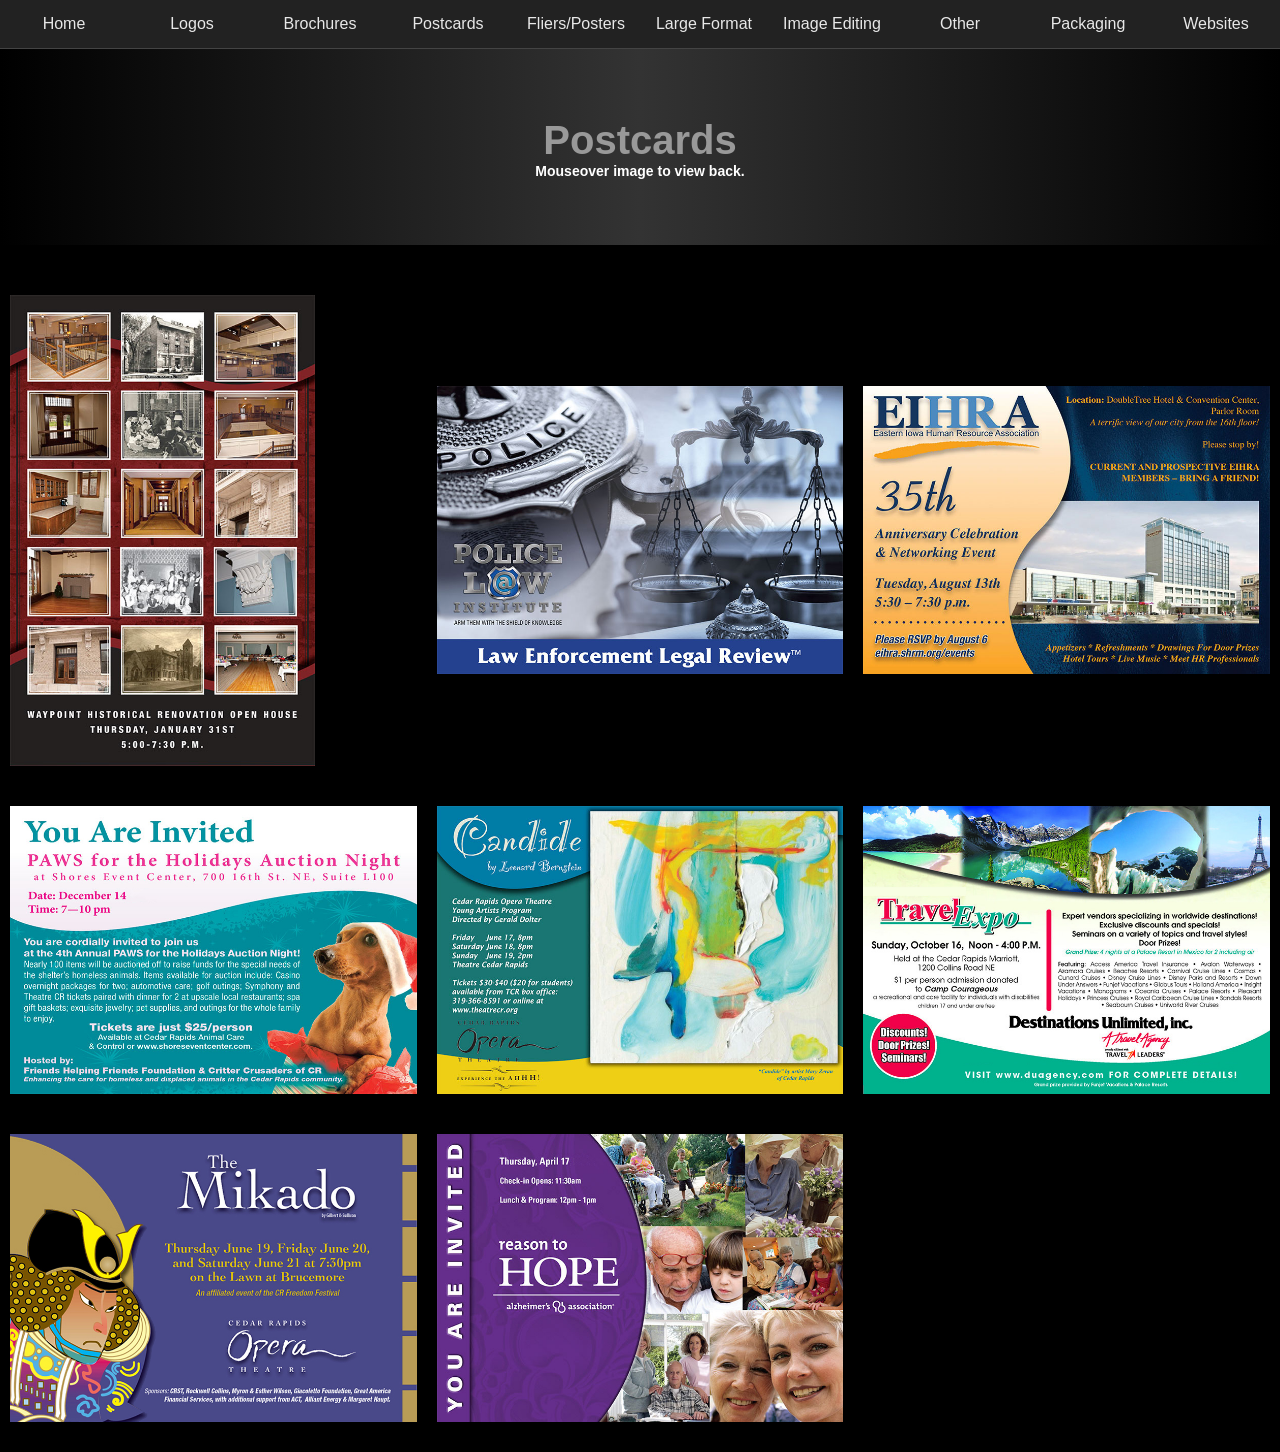
<file: postcards/index.html>
<!DOCTYPE html>
<html lang="en">
<head>
    <meta charset="UTF-8">
    <meta name="viewport" content="width=device-width, initial-scale=1.0">
    <title>Postcards</title>
    <link href="../sitepro/css/portstyle.css" rel="stylesheet" type="text/css">
</head>
<body>
    <div id="wrapper">
        <div class="navigation">
            <div class="menu-toggle" id="mobile-menu">
                <span class="bar"></span>
                <span class="bar"></span>
                <span class="bar"></span>
            </div>
            <ul class="nav" id="main-nav">
                <li class="nav"><a href="../index.html">Home</a></li>
                <li class="nav"><a href="../logos/index.html">Logos</a></li>
                <li class="nav"><a href="../brochures/index.html">Brochures</a></li>
                <li class="nav"><a href="../postcards/index.html">Postcards</a></li>
                <li class="nav"><a href="../fliers/index.html">Fliers/Posters</a></li>
                <li class="nav"><a href="../large/index.html">Large Format</a></li>
                <li class="nav"><a href="../photos/index.html">Image Editing</a></li>
                <li class="nav"><a href="../tearsheets/index.html">Other</a></li>
                <li class="nav"><a href="../packaging/index.html">Packaging</a></li>
                <li class="nav"><a href="../webdesign/index.html">Websites</a></li>
            </ul>
        </div> <div class="header">
            <h1 style="line-height: 1.2;">
        		Postcards<br>
        	<span class="blink" style="font-size: 0.35em; display: block; line-height: 1;">Mouseover image to view back.</span>
    		</h1>
        </div>

        <div class="Table">
  <div class="TableRow">
    <div class="TableCell"><img src="../sitepro/gallery/Postcard1.jpg" onmouseover="this.src='../sitepro/gallery/Postcard1a.jpg'" onmouseout="this.src='../sitepro/gallery/Postcard1.jpg'" width="75%" height="auto" /></div> <!--may have to remove width and height attribute-->
    <div class="TableCell"><img src="../sitepro/gallery/Postcard3.jpg" onmouseover="this.src='../sitepro/gallery/Postcard3a.jpg'" onmouseout="this.src='../sitepro/gallery/Postcard3.jpg'" /></div>
    <div class="TableCell"><img src="../sitepro/gallery/Postcard4.jpg" onmouseover="this.src='../sitepro/gallery/Postcard4a.jpg'" onmouseout="this.src='../sitepro/gallery/Postcard4.jpg'" /></div>
  </div>
  <div class="TableRow">
    <div class="TableCell"><img src="../sitepro/gallery/Postcard5.jpg" onmouseover="this.src='../sitepro/gallery/Postcard5a.jpg'" onmouseout="this.src='../sitepro/gallery/Postcard5.jpg'" /></div>
    <div class="TableCell"><img src="../sitepro/gallery/Postcard6.jpg" onmouseover="this.src='../sitepro/gallery/Postcard6a.jpg'" onmouseout="this.src='../sitepro/gallery/Postcard6.jpg'" /></div>
    <div class="TableCell"><img src="../sitepro/gallery/Postcard9.jpg" onmouseover="this.src='../sitepro/gallery/Postcard9a.jpg'" onmouseout="this.src='../sitepro/gallery/Postcard9.jpg'" /></div>    
  </div>
    <div class="TableCell"><img src="../sitepro/gallery/Postcard8.jpg" onmouseover="this.src='../sitepro/gallery/Postcard8a.jpg'" onmouseout="this.src='../sitepro/gallery/Postcard8.jpg'" /></div>
    <div class="TableCell"><img src="../sitepro/gallery/Postcard7.jpg" onmouseover="this.src='../sitepro/gallery/Postcard7a.jpg'" onmouseout="this.src='../sitepro/gallery/Postcard7.jpg'" /></div>
  </div>
</div> <!--close table-->
        </div> </div> <script src="../sitepro/js/script.js"></script>
</body>
</html>
</file>
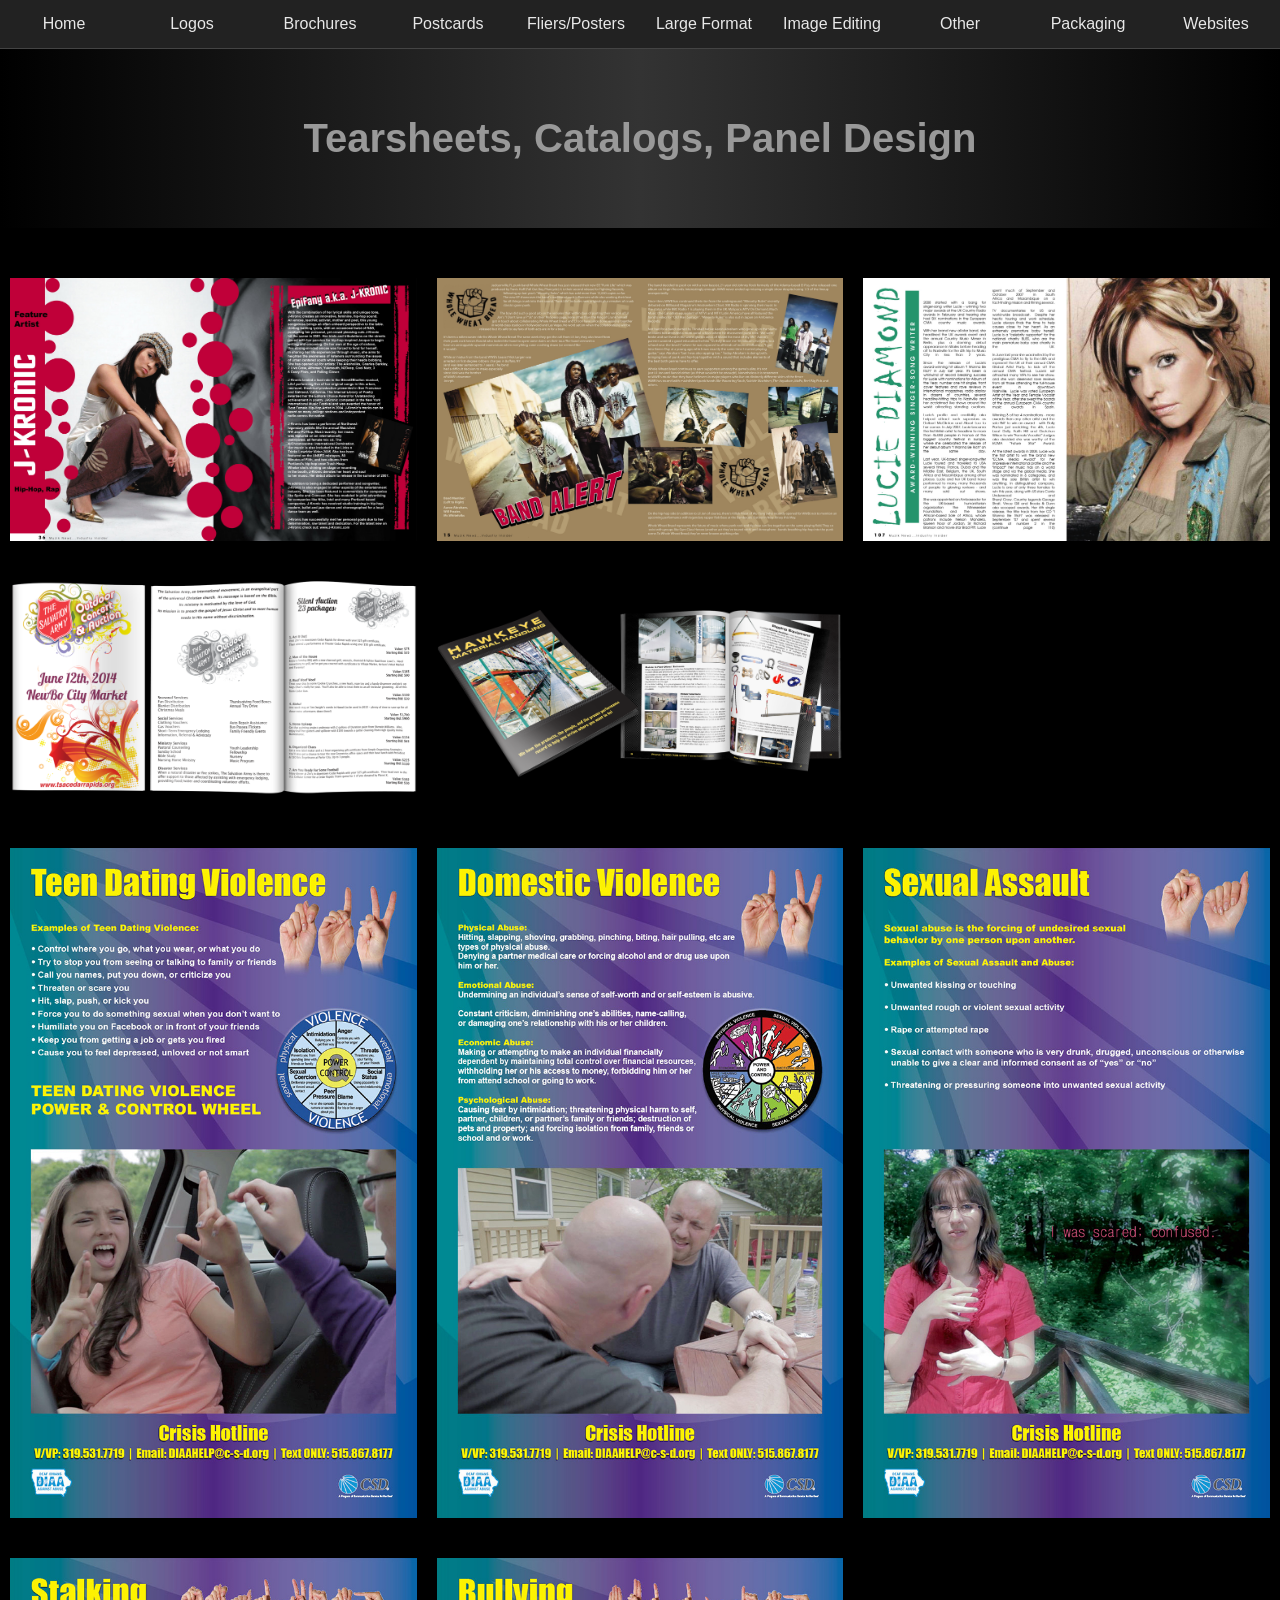
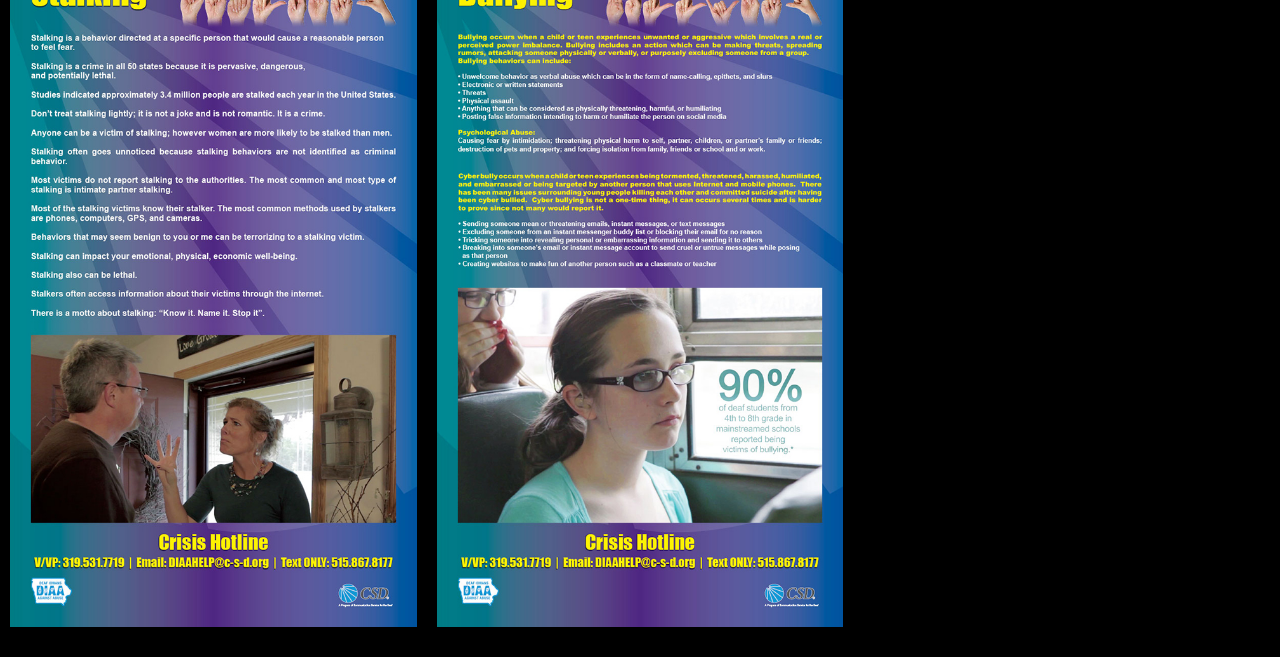
<file: tearsheets/index.html>
<!DOCTYPE html>
<html lang="en">
<head>
    <meta charset="UTF-8">
    <meta name="viewport" content="width=device-width, initial-scale=1.0">
    <title>Tearsheets Catalogs Panel Art</title>
    <link href="../sitepro/css/portstyle.css" rel="stylesheet" type="text/css">
</head>
<body>
    <div id="wrapper">
        <div class="navigation">
            <div class="menu-toggle" id="mobile-menu">
                <span class="bar"></span>
                <span class="bar"></span>
                <span class="bar"></span>
            </div>
            <ul class="nav" id="main-nav">
                <li class="nav"><a href="../index.html">Home</a></li>
                <li class="nav"><a href="../logos/index.html">Logos</a></li>
                <li class="nav"><a href="../brochures/index.html">Brochures</a></li>
                <li class="nav"><a href="../postcards/index.html">Postcards</a></li>
                <li class="nav"><a href="../fliers/index.html">Fliers/Posters</a></li>
                <li class="nav"><a href="../large/index.html">Large Format</a></li>
                <li class="nav"><a href="../photos/index.html">Image Editing</a></li>
                <li class="nav"><a href="../tearsheets/index.html">Other</a></li>
                <li class="nav"><a href="../packaging/index.html">Packaging</a></li>
                <li class="nav"><a href="../webdesign/index.html">Websites</a></li>
            </ul>
        </div> <div class="header">
            <h1>Tearsheets, Catalogs, Panel Design</h1>
        </div>

        <div class="Table">
            <div class="TableRow">
                <div class="TableCell"><img src="../sitepro/gallery/Tearsheets-JKronic.jpg" alt="-Kronic"></div>
                <div class="TableCell"><img src="../sitepro/gallery/Tearsheets-Wheat.jpg" alt="Whole Wheat"></div>
                <div class="TableCell"><img src="../sitepro/gallery/Tearsheets-Lucie.jpg" alt="Lucie Diamond"></div>
            </div>
            <div class="TableRow">
                <div class="TableCell"><img src="../sitepro/gallery/Program-Salvation.png" alt="Salvation Army"></div>
                <div class="TableCell"><img src="../sitepro/gallery/Catalog-Hawkeye.png" alt="Hawkeye"></div>
                <div class="TableCell"></div> </div>
            <div class="TableRow">
                <div class="TableCell"><img src="../sitepro/gallery/Panels-DIAA-1.jpg" alt="Deaf Iowans"></div>
                <div class="TableCell"><img src="../sitepro/gallery/Panels-DIAA-2.jpg" alt="Deaf Iowans"></div>
                <div class="TableCell"><img src="../sitepro/gallery/Panels-DIAA-3.jpg" alt="Deaf Iowans"></div>
            </div>
            <div class="TableRow">
                <div class="TableCell"><img src="../sitepro/gallery/Panels-DIAA-4.jpg" alt="Deaf Iowans"></div>
                <div class="TableCell"><img src="../sitepro/gallery/Panels-DIAA-5.jpg" alt="Deaf Iowans"></div>
                <div class="TableCell"></div> </div>
        </div> </div> <script src="../sitepro/js/script.js"></script>
</body>
</html>
</file>
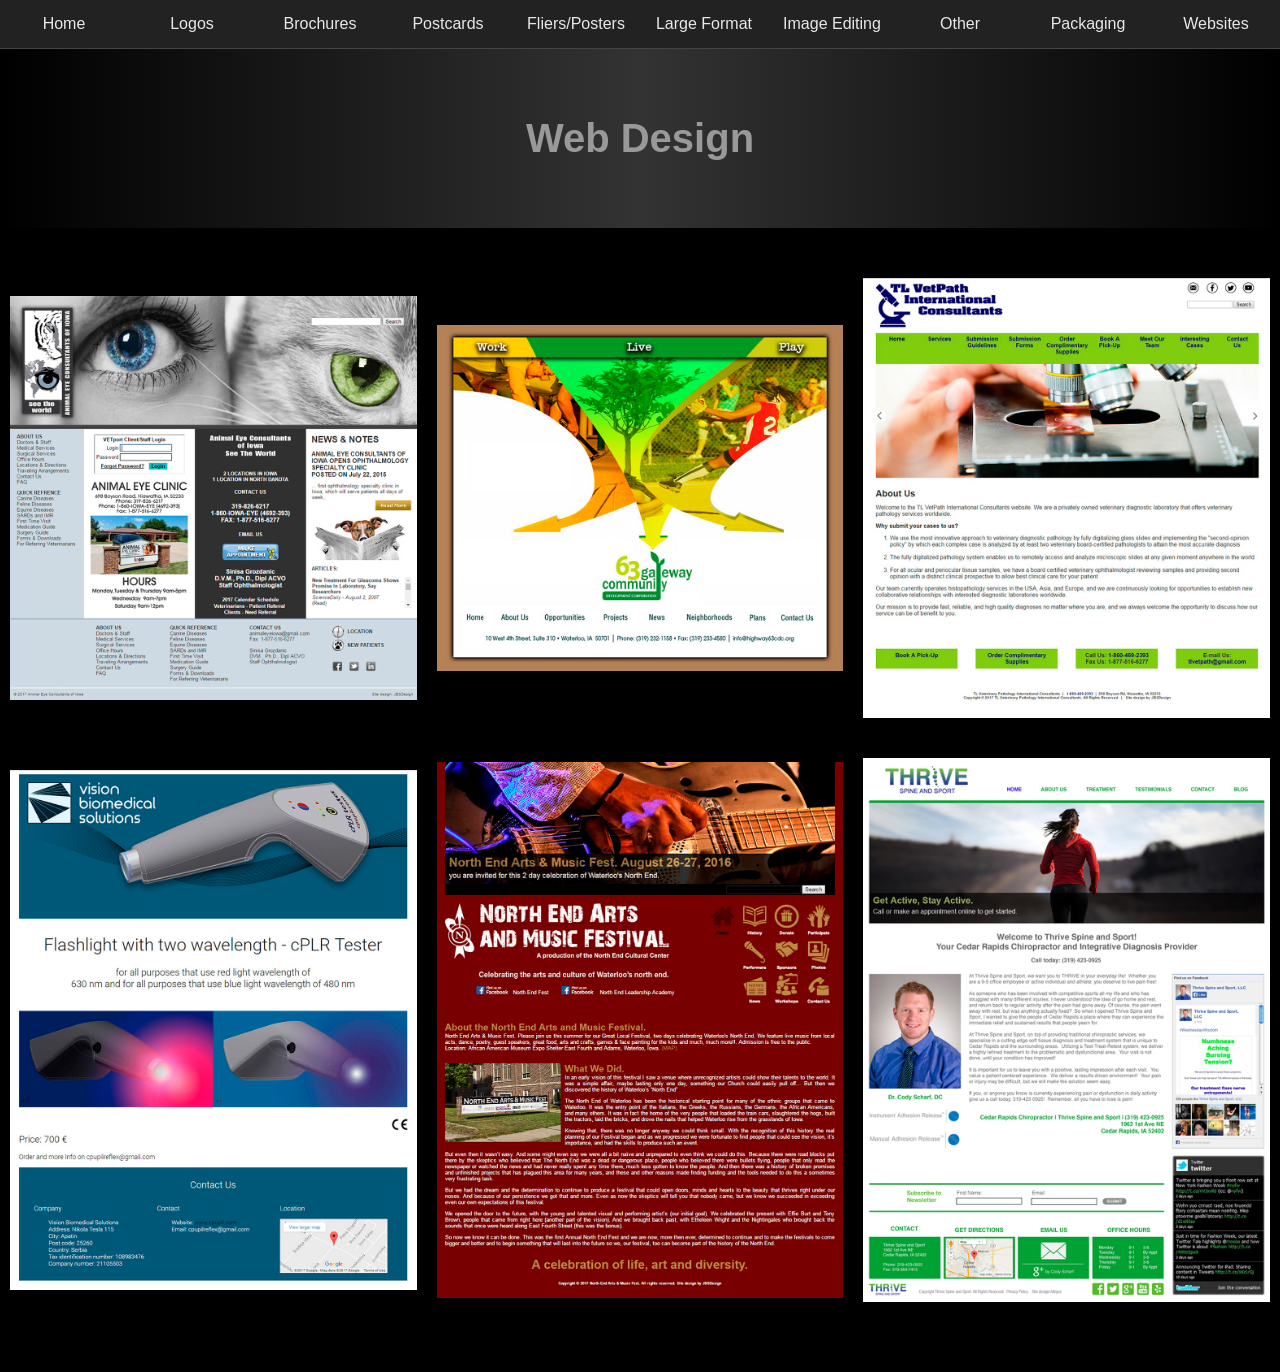
<file: webdesign/index.html>
<!DOCTYPE html>
<html lang="en">
<head>
    <meta charset="UTF-8">
    <meta name="viewport" content="width=device-width, initial-scale=1.0">
    <title>Web Design</title>
    <link href="../sitepro/css/portstyle.css" rel="stylesheet" type="text/css">
</head>
<body>
    <div id="wrapper">
        <div class="navigation">
            <div class="menu-toggle" id="mobile-menu">
                <span class="bar"></span>
                <span class="bar"></span>
                <span class="bar"></span>
            </div>
            <ul class="nav" id="main-nav">
                <li class="nav"><a href="../index.html">Home</a></li>
                <li class="nav"><a href="../logos/index.html">Logos</a></li>
                <li class="nav"><a href="../brochures/index.html">Brochures</a></li>
                <li class="nav"><a href="../postcards/index.html">Postcards</a></li>
                <li class="nav"><a href="../fliers/index.html">Fliers/Posters</a></li>
                <li class="nav"><a href="../large/index.html">Large Format</a></li>
                <li class="nav"><a href="../photos/index.html">Image Editing</a></li>
                <li class="nav"><a href="../tearsheets/index.html">Other</a></li>
                <li class="nav"><a href="../packaging/index.html">Packaging</a></li>
                <li class="nav"><a href="../webdesign/index.html">Websites</a></li>
            </ul>
        </div>
        <div class="header">
            <h1>Web Design</h1>
        </div>
        <div class="Table">
            <div class="TableRow">
                <div class="TableCell"><img src="../sitepro/gallery/Web-AECOI.jpg" alt="Animal Eye Consultants"></div>
                <div class="TableCell"><img src="../sitepro/gallery/Web-HWY63.jpg" alt="63 Gateway"></div>
                <div class="TableCell"><img src="../sitepro/gallery/Web-TLVet.jpg" alt="TL VetPath"></div>
            </div>
            <div class="TableRow">
                <div class="TableCell"><img src="../sitepro/gallery/Web-Vision-Bio.jpg" alt="Vision Bio Medical"></div>
                <div class="TableCell"><img src="../sitepro/gallery/Web-NEF.jpg" alt="North End Festival"></div>
                <div class="TableCell"><img src="../sitepro/gallery/Web-Thrive.jpg" alt="Thrive"></div>
            </div>
            <div class="TableRow">
                <div class="TableCell"></div>
                <div class="TableCell"></div>
                <div class="TableCell"></div>
            </div>
        </div>
    </div>
    <script src="../sitepro/js/script.js"></script>
</body>
</html>
</file>
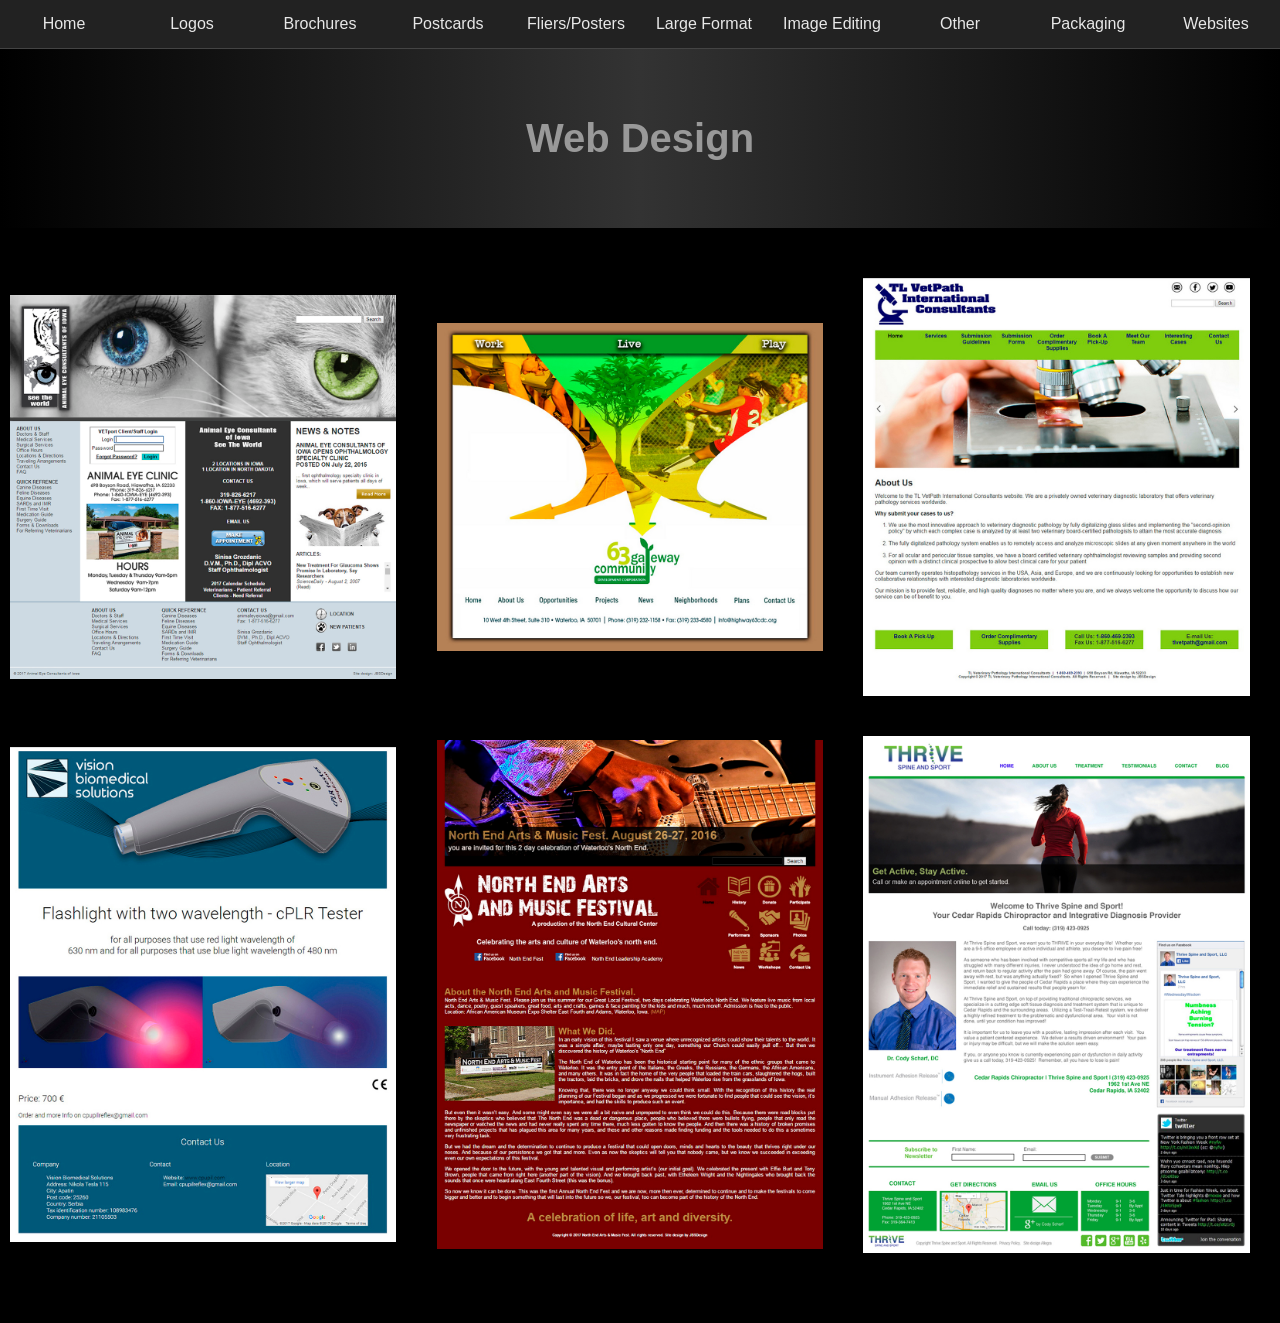
<file: webdesign/index ORIGINAL.html>
<!DOCTYPE html>
<html lang="en">
<head>
    <meta charset="UTF-8">
    <meta name="viewport" content="width=device-width, initial-scale=1.0">
    <title>Web Design</title>
    <link href="../sitepro/css/portstyle.css" rel="stylesheet" type="text/css">
</head>
<body>
    <div id="wrapper">
        <div class="navigation">
            <div class="menu-toggle" id="mobile-menu">
                <span class="bar"></span>
                <span class="bar"></span>
                <span class="bar"></span>
            </div>
            <ul class="nav" id="main-nav">
                <li class="nav"><a href="../index.html">Home</a></li>
                <li class="nav"><a href="../logos/index.html">Logos</a></li>
                <li class="nav"><a href="../brochures/index.html">Brochures</a></li>
                <li class="nav"><a href="../postcards/index.html">Postcards</a></li>
                <li class="nav"><a href="../fliers/index.html">Fliers/Posters</a></li>
                <li class="nav"><a href="../large/index.html">Large Format</a></li>
                <li class="nav"><a href="../photos/index.html">Image Editing</a></li>
                <li class="nav"><a href="../tearsheets/index.html">Other</a></li>
                <li class="nav"><a href="../packaging/index.html">Packaging</a></li>
                <li class="nav"><a href="../webdesign/index.html">Websites</a></li>
            </ul>
        </div> <div class="header">
            <h1>Web Design</h1>
        </div>

        <div class="Table">
            <div class="TableRow">
                <div class="TableCell"><img src="../sitepro/gallery/Web-AECOI.jpg" style="width: 95%; height: auto;" alt="Animal Eye Consultants"></div>
                <div class="TableCell"><img src="../sitepro/gallery/Web-HWY63.jpg" style="width: 95%; height: auto;" alt="63 Gateway"></div>
                <div class="TableCell"><img src="../sitepro/gallery/Web-TLVet.jpg" style="width: 95%; height: auto;" alt="TL VetPath"></div>
            </div>
            <div class="TableRow">
                <div class="TableCell"><img src="../sitepro/gallery/Web-Vision-Bio.jpg" style="width: 95%; height: auto;" alt="Vision Bio Medical"></div>
                <div class="TableCell"><img src="../sitepro/gallery/Web-NEF.jpg" style="width: 95%; height: auto;" alt="North End Festival"></div>
                <div class="TableCell"><img src="../sitepro/gallery/Web-Thrive.jpg" style="width: 95%; height: auto;" alt="Thrive"></div>
            </div>
            <div class="TableRow">
                <div class="TableCell"></div>
                <div class="TableCell"></div>
                <div class="TableCell"></div>
            </div>
        </div> </div> <script src="../sitepro/js/script.js"></script>
</body>
</html>
</file>
<file: sitepro/css/portstyle.css>
@charset "utf-8";

/* ========================
   Global Styles & Layout
======================== */

body {
    margin: 0;
    padding: 0;
    color: #FFF;
    text-align: center;
    font-family: Arial, Helvetica, sans-serif;
    background-color: #000;
}

#wrapper {
    width: 100%;
    margin: 0 auto;
}

/* ========================
   Header
======================== */

.header {
    width: 100%;
    padding: 40px 0;
    text-align: center;
    color: #999;
    background: linear-gradient(to right, #000, #333, #000);
    position: relative;
    z-index: 1;
}

h1 {
    font-size: 2.5em;
}

h2 {
    font-size: 0.95em;
    font-weight: 300;
    font-style: normal;
}

/* ========================
   Navigation
======================== */

.navigation {
    width: 100%;
    padding: 0;
    background-color: #222;
    border-bottom: 1px solid #444;
    display: flex;
    align-items: center;
    justify-content: center;
    position: relative;
    z-index: 1000;
}

ul.nav {
    width: 100%;
    margin: 0;
    padding: 0;
    list-style: none;
    display: flex;
    justify-content: center;
    flex-wrap: wrap;
    align-items: center;
}

li.nav {
    flex-basis: 10%;
    padding: 10px 0.5%;
    box-sizing: border-box;
}

li.nav a {
    display: block;
    padding: 5px;
    color: #E8E8E8;
    text-decoration: none;
}

li.nav a:visited {
    color: #929292;
}

li.nav a:hover {
    color: #2980B9;
}

/* ========================
   Mobile Menu Toggle
======================== */

.menu-toggle {
    display: none;
    flex-direction: column;
    justify-content: center;
    align-items: center;
    cursor: pointer;
    padding: 10px;
    position: absolute;
    right: 20px;
    top: 10px;
    z-index: 9999;
}

.menu-toggle .bar {
    display: block;
    width: 25px;
    height: 3px;
    background-color: #FFF;
    margin: 4px 0;
    transition: 0.4s;
}

/* ========================
   Content Blocks & Gallery
======================== */

.gallery {
    width: 25%;
    height: auto;
    float: left;
    padding: 0.5%;
    border-left-style: solid;
    border-bottom-color: #000;
}

.Table {
    display: table;
    width: 100%;
    padding-top: 40px;
}

.TableRow {
    display: table-row;
}

.TableCell {
    display: table-cell;
    padding: 10px 10px 30px 10px;
    vertical-align: middle;
    position: relative;
}

.TableCell img {
    max-width: 100%;
    height: auto;
    display: block;
}

/* ========================
   Overlay Hover Effect
======================== */

.overlay {
    position: absolute;
    bottom: 0;
    left: 0;
    right: 0;
    width: 100%;
    height: 0;
    background-color: #000;
    opacity: 0.8;
    overflow: hidden;
    transition: 0.5s ease;
}

.TableCell:hover .overlay {
    height: 100%;
}

.text {
    white-space: nowrap;
    color: white;
    font-size: 1.25em;
    position: absolute;
    top: 50%;
    left: 50%;
    transform: translate(-50%, -50%);
    overflow: hidden;
}

/* ========================
   Animation
======================== */

@keyframes slowBlink {
    0% { opacity: 1; }
    50% { opacity: 0; }
    100% { opacity: 1; }
}

.blink {
    animation: slowBlink 3s infinite;
    color: #fff;
}

/* ========================
   Responsive Styles
======================== */

@media screen and (max-width: 975px) {
    .menu-toggle {
        display: block;
    }

    ul.nav {
        flex-direction: column;
        max-height: 0;
        overflow: hidden;
        transition: max-height 0.4s ease;
        background-color: #222;
        width: 100%;
    }

    ul.nav.nav-open {
        max-height: 1000px;
    }

    li.nav {
        width: 100%;
        padding: 5px 10px;
        text-align: left;
        box-sizing: border-box;
    }

    li.nav a {
        font-size: 0.95em;
    }

    .menu-toggle.open .bar:nth-child(1) {
        transform: translateY(8px) rotate(45deg);
    }

    .menu-toggle.open .bar:nth-child(2) {
        opacity: 0;
    }

    .menu-toggle.open .bar:nth-child(3) {
        transform: translateY(-8px) rotate(-45deg);
    }
}

@media (max-width: 768px) {
    /* For image gallery */
    .TableCell {
        display: block;
        width: 100%;
        margin-bottom: 20px;
        padding: 10px;
        vertical-align: top;
    }

    .TableRow {
        display: block;
        width: 100%;
    }
}
</file>
